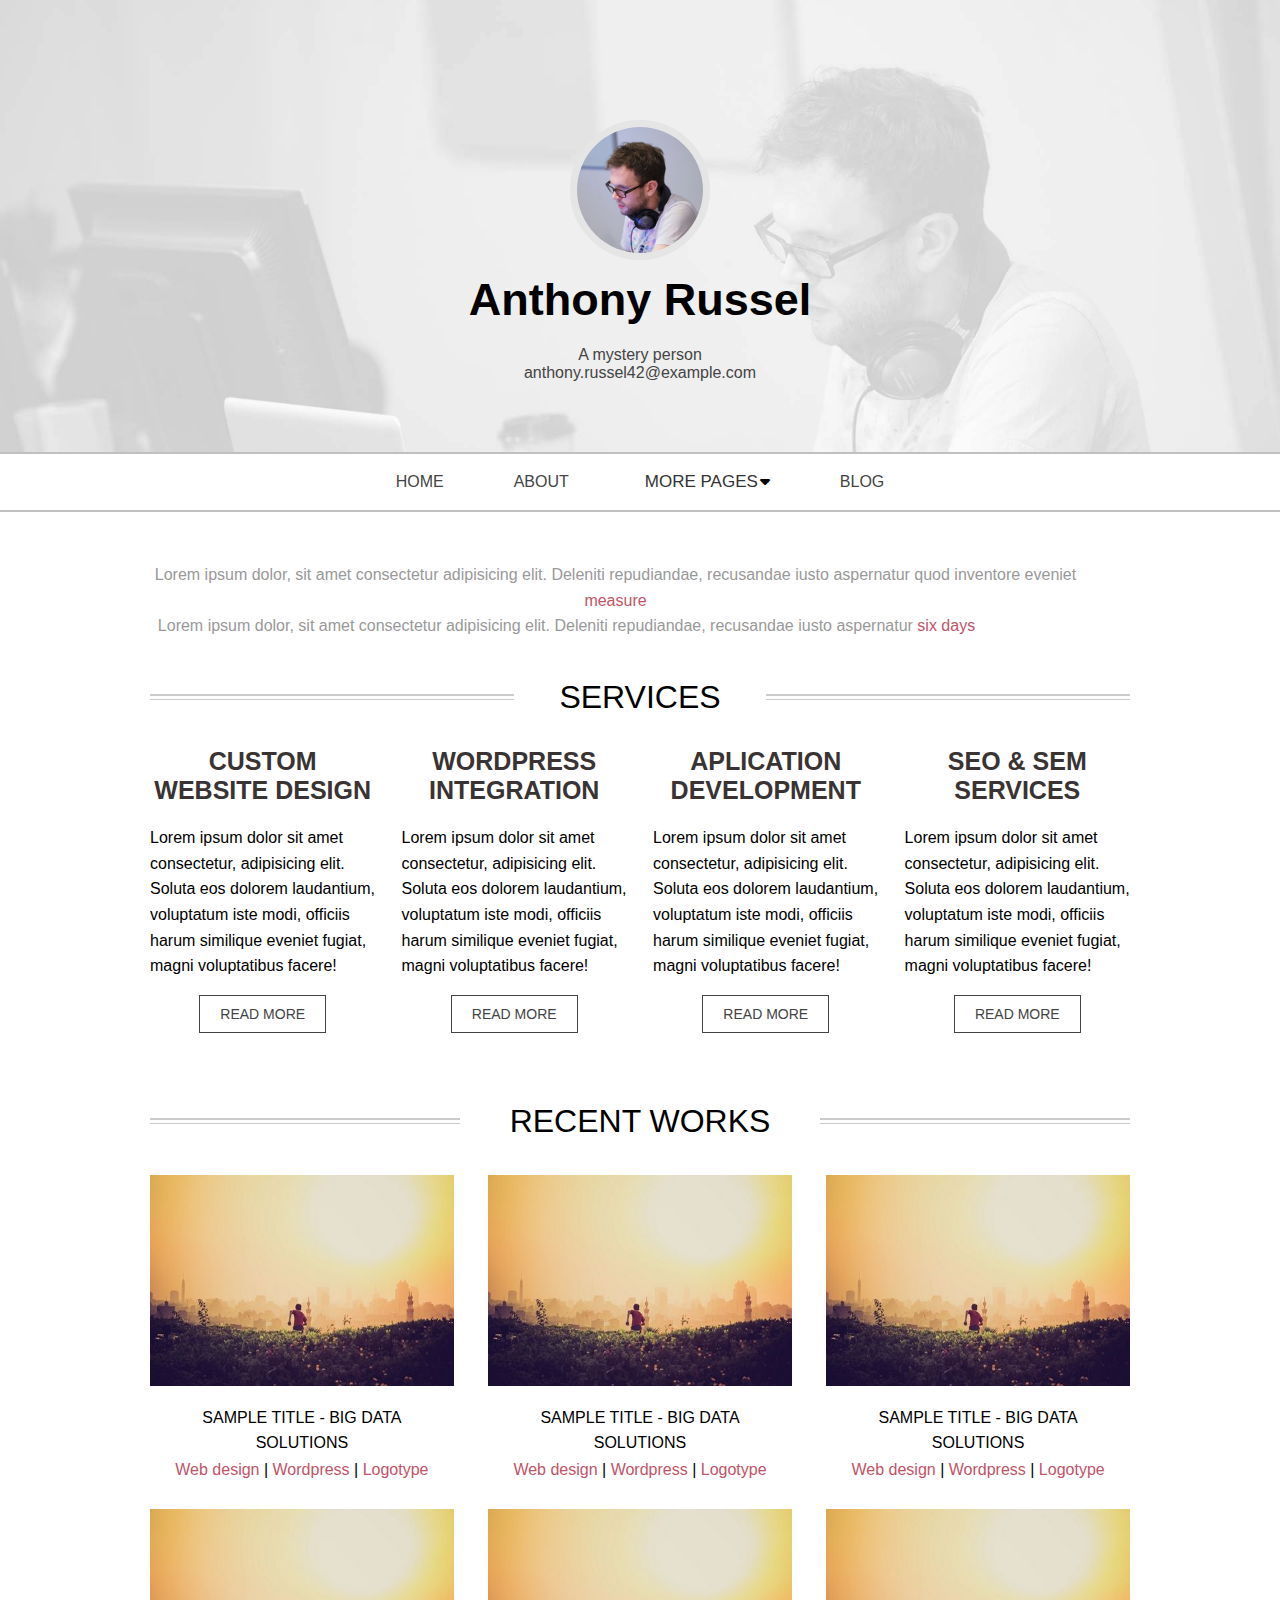
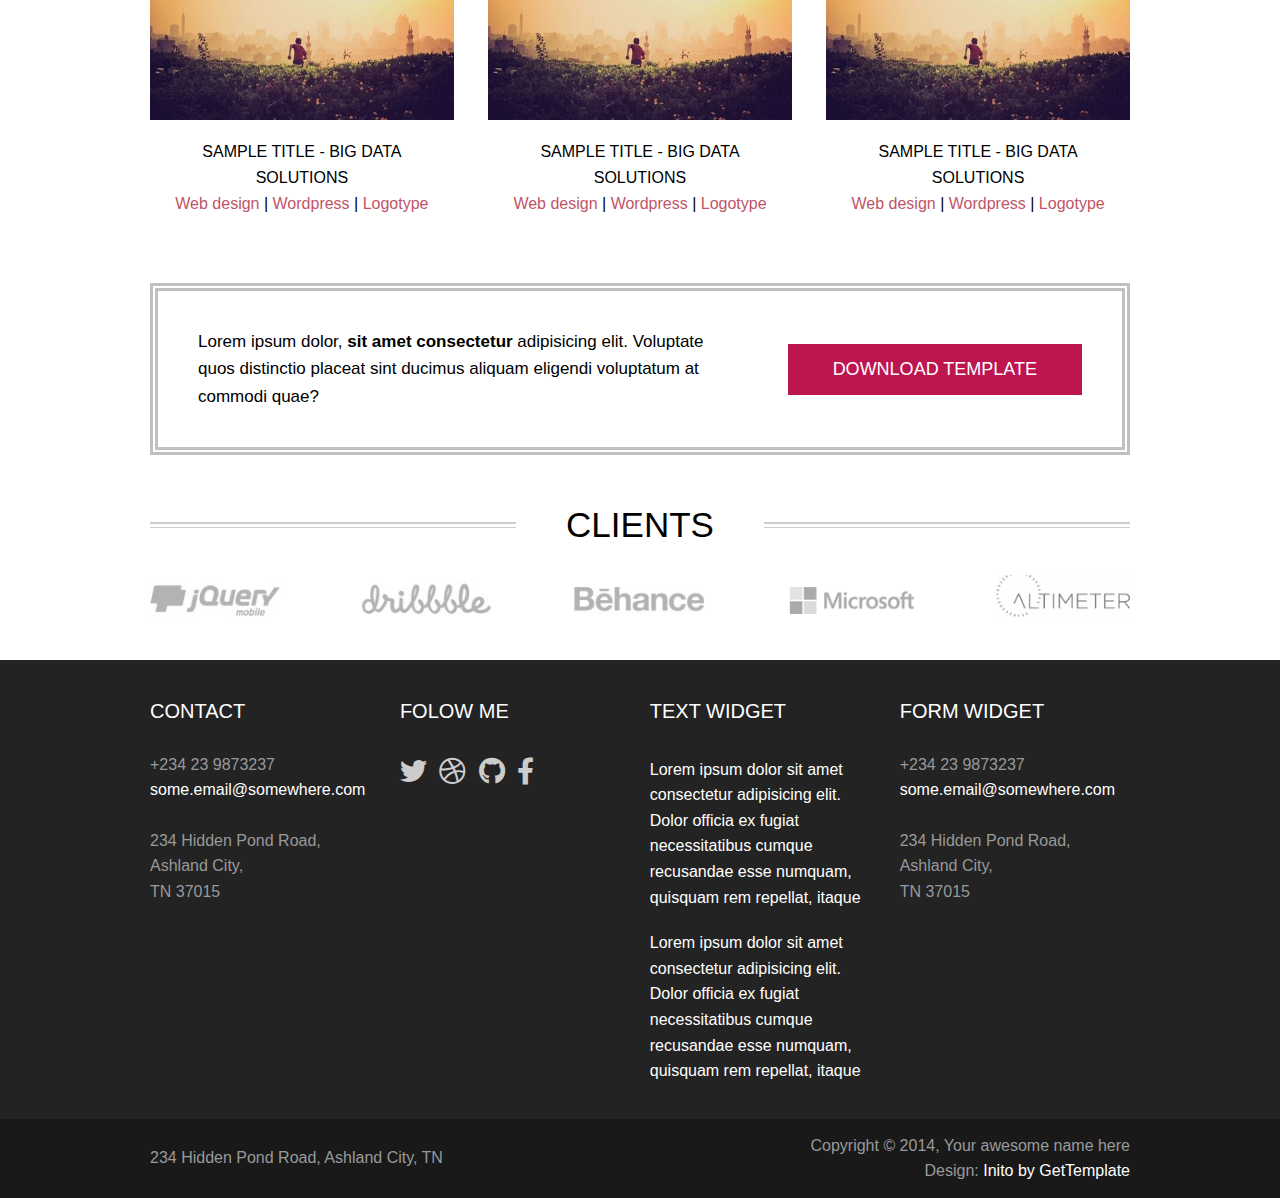
<file: index.html>
<!DOCTYPE html>
<html lang="en">
<head>
    <meta charset="UTF-8">
    <meta http-equiv="X-UA-Compatible" content="IE=edge">
    <meta name="viewport" content="width=device-width, initial-scale=1.0">
    <title>Anthony Russel</title>
    <link rel="stylesheet" href="style.css">
    <link rel="stylesheet" href="fontawesome/css/all.min.css">
</head>
<body>
    <div class="main">
        <div class="h__nav h__nav2">
            <img class="h__guy" src="images/guy.jpg" alt="guy">
            <h2 class="h__russel">anthony russel</h2>
            <div class="h__email">
                <div>A mystery person</div>
                <div>anthony.russel42@example.com</div>
            </div>
        </div>
        <div class="h__navlinks h__nav2">
            <ul class="h__list">
                <li class="h__item"><a href="#" class="h__link">home</a></li>
                <li class="h__item"><a href="about.html" class="h__link">about</a></li>
                <li class="h__item"><button class="h__link h__morepages">more pages</button><i class="morepages-i-c fa-solid fa-caret-down"></i></li>
                <div class="h__morepages-b">
                    <a href="left_sidebar.html" class="h__left-s h__padding">left sidebar</a>
                    <a href="right_sidebar.html" class="h__right-r h__padding">right sidebar</a>
                    <a href="blog_post.html" class="h__blog-p h__padding">blog post</a>
                </div>
                <li class="h__item"><a href="blog.html" class="h__link">blog</a></li>
            </ul>
            <button class="menu-btn"><i class="fa-solid fa-bars"></i></button>            
        </div>
        <div class="h__services">
            <div class="container">
                <div class="h__services-text h__nav2">
                    <p class="h__services-text-t1">
                        Lorem ipsum dolor, sit amet consectetur adipisicing elit. Deleniti repudiandae, recusandae iusto aspernatur quod inventore eveniet <a class="h__st-link" target="_blank" href="#">measure</a>
                    </p>
                    <p class="h__services-text-t2">
                        Lorem ipsum dolor, sit amet consectetur adipisicing elit. Deleniti repudiandae, recusandae iusto aspernatur
                        <a class="h__st-link" target="_blank" href="#">six days</a>
                    </p>
                </div>
                <div class="h__services-lines">
                    <div class="h__services-left-line"></div>
                        <div class="h__services-s">services</div>
                    <div class="h__services-right-line"></div>
                </div>
                <div class="h__services-boxes">
                    <div class="h__services-box">
                        <h2 class="h__services-box-name">custom website design
                        </h2>
                        <p class="h__services-box-text">
                            Lorem ipsum dolor sit amet consectetur, adipisicing elit. Soluta eos dolorem laudantium, voluptatum iste modi, officiis harum similique eveniet fugiat, magni voluptatibus facere!
                        </p>
                        <div class="h__services-box-link-div">
                            <a class="h__services-box-link" href="#" target="_blank">
                                read more
                            </a>
                        </div>
                    </div>
                    <div class="h__services-box">
                        <h2 class="h__services-box-name">wordpress integration
                        </h2>
                        <p class="h__services-box-text">
                            Lorem ipsum dolor sit amet consectetur, adipisicing elit. Soluta eos dolorem laudantium, voluptatum iste modi, officiis harum similique eveniet fugiat, magni voluptatibus facere!
                        </p>
                        <div class="h__services-box-link-div">
                            <a class="h__services-box-link" href="#" target="_blank">
                                read more
                            </a>
                        </div>
                    </div>
                    <div class="h__services-box">
                        <h2 class="h__services-box-name">aplication development
                        </h2>
                        <p class="h__services-box-text">
                            Lorem ipsum dolor sit amet consectetur, adipisicing elit. Soluta eos dolorem laudantium, voluptatum iste modi, officiis harum similique eveniet fugiat, magni voluptatibus facere!
                        </p>
                        <div class="h__services-box-link-div">
                            <a class="h__services-box-link" href="#" target="_blank">
                                read more
                            </a>
                        </div>
                    </div>
                    <div class="h__services-box">
                        <h2 class="h__services-box-name">seo & sem services
                        </h2>
                        <p class="h__services-box-text">
                            Lorem ipsum dolor sit amet consectetur, adipisicing elit. Soluta eos dolorem laudantium, voluptatum iste modi, officiis harum similique eveniet fugiat, magni voluptatibus facere!
                        </p>
                        <div class="h__services-box-link-div">
                            <a class="h__services-box-link" href="#" target="_blank">
                                read more
                            </a>
                        </div>
                    </div>
                </div>
            </div>
        </div>
        <div class="h__recent-works">
            <div class="container">
                <div class="h__recent-lines">
                    <div class="h__recent-left-line"></div>
                    <div class="h__recent-w">recent works</div>
                    <div class="h__recent-right-line"></div>
                </div>
                <div class="h__recent-boxes">
                    <div class="h__recent-box">
                        <img class="h__recent-img" src="images/s1.jpg" alt="s1">
                        <p class="h__recent-text">
                            sample title - big data solutions
                        </p>
                        <div class="h__recent-links">
                            <a class="h__recent-link" href="#">Web design</a> |
                            <a class="h__recent-link" href="#">Wordpress</a> |
                            <a class="h__recent-link" href="#">Logotype</a>
                        </div>
                        <div class="h__recent-img-hover">
                            <div class="h__recent-img-link-hover">
                                <a class="h__see-details" href="#">
                                    see details
                                    <i class="fa-solid fa-arrow-right h__sd-icon"></i>
                                </a>
                            </div>
                        </div>
                    </div>
                    <div class="h__recent-box">
                        <img class="h__recent-img" src="images/s1.jpg" alt="s1">
                        <p class="h__recent-text">
                            sample title - big data solutions
                        </p>
                        <div class="h__recent-links">
                            <a class="h__recent-link" href="#">Web design</a> |
                            <a class="h__recent-link" href="#">Wordpress</a> |
                            <a class="h__recent-link" href="#">Logotype</a>
                        </div>
                        <div class="h__recent-img-hover">
                            <div class="h__recent-img-link-hover">
                                <a class="h__see-details" href="#">
                                    see details
                                    <i class="fa-solid fa-arrow-right h__sd-icon"></i>
                                </a>
                            </div>
                        </div>
                    </div>
                    <div class="h__recent-box">
                        <img class="h__recent-img" src="images/s1.jpg" alt="s1">
                        <p class="h__recent-text">
                            sample title - big data solutions
                        </p>
                        <div class="h__recent-links">
                            <a class="h__recent-link" href="#">Web design</a> |
                            <a class="h__recent-link" href="#">Wordpress</a> |
                            <a class="h__recent-link" href="#">Logotype</a>
                        </div>
                        <div class="h__recent-img-hover">
                            <div class="h__recent-img-link-hover">
                                <a class="h__see-details" href="#">
                                    see details
                                    <i class="fa-solid fa-arrow-right h__sd-icon"></i>
                                </a>
                            </div>
                        </div>
                    </div>
                    <div class="h__recent-box">
                        <img class="h__recent-img" src="images/s1.jpg" alt="s1">
                        <p class="h__recent-text">
                            sample title - big data solutions
                        </p>
                        <div class="h__recent-links">
                            <a class="h__recent-link" href="#">Web design</a> |
                            <a class="h__recent-link" href="#">Wordpress</a> |
                            <a class="h__recent-link" href="#">Logotype</a>
                        </div>
                        <div class="h__recent-img-hover">
                            <div class="h__recent-img-link-hover">
                                <a class="h__see-details" href="#">
                                    see details
                                    <i class="fa-solid fa-arrow-right h__sd-icon"></i>
                                </a>
                            </div>
                        </div>
                    </div>
                    <div class="h__recent-box">
                        <img class="h__recent-img" src="images/s1.jpg" alt="s1">
                        <p class="h__recent-text">
                            sample title - big data solutions
                        </p>
                        <div class="h__recent-links">
                            <a class="h__recent-link" href="#">Web design</a> |
                            <a class="h__recent-link" href="#">Wordpress</a> |
                            <a class="h__recent-link" href="#">Logotype</a>
                        </div>
                        <div class="h__recent-img-hover">
                            <div class="h__recent-img-link-hover">
                                <a class="h__see-details" href="#">
                                    see details
                                    <i class="fa-solid fa-arrow-right h__sd-icon"></i>
                                </a>
                            </div>
                        </div>
                    </div>
                    <div class="h__recent-box">
                        <img class="h__recent-img" src="images/s1.jpg" alt="s1">
                        <p class="h__recent-text">
                            sample title - big data solutions
                        </p>
                        <div class="h__recent-links">
                            <a class="h__recent-link" href="#">Web design</a> |
                            <a class="h__recent-link" href="#">Wordpress</a> |
                            <a class="h__recent-link" href="#">Logotype</a>
                        </div>
                        <div class="h__recent-img-hover">
                            <div class="h__recent-img-link-hover">
                                <a class="h__see-details" href="#">
                                    see details
                                    <i class="fa-solid fa-arrow-right h__sd-icon"></i>
                                </a>
                            </div>
                        </div>
                    </div>
                </div>
            </div>
        </div>
        <div class="h__clients">
            <div class="container">
                <div class="h__clients-box">
                    <p class="h__clients-text">
                        Lorem ipsum dolor, <b>sit amet consectetur</b> adipisicing elit. Voluptate quos distinctio placeat sint ducimus aliquam eligendi voluptatum at commodi quae?
                    </p>
                    <a href="#" class="h__clients-btn">download template</a>
                </div>
            </div>
        </div>
        <div class="h__clients2">
            <div class="container">
                <div class="h__clients2-lines">
                    <div class="h__clients2-left-line"></div>
                    <div class="h__clients-c">clients</div>
                    <div class="h__clients2-right-line"></div>
                </div>
                <img class="h__clients2-img" src="images/sample_clients.png" alt="clients">
            </div>
        </div>
        <div class="h__footer">
            <div class="container">
                <div class="h__footer-boxes">
                    <div class="h__footer-contact h__fr-box">
                        <p class="h__f-contact-title">
                            contact
                        </p>
                        <div class="h__f-nm">
                            <p class="h__f-num">+234 23 9873237</p>
                            <p class="h__f-email">some.email@somewhere.com</p>
                        </div>
                        <div class="h__f-address">
                            <p class="h__f-as">234 Hidden pond road, ashland city,</p>
                            <p>TN 37015</p>
                        </div>
                    </div>
                    <div class="h__footer-follow h__fr-box">
                        <p class="h__f-follow-title">
                            folow me
                        </p>
                        <div class="h__f-icons">
                            <span class="h__f-icon">
                                <i class="fa-brands fa-twitter"></i>
                            </span>
                            <span class="h__f-icon">
                                <i class="fa-brands fa-dribbble"></i>
                            </span>
                            <span class="h__f-icon">
                                <i class="fa-brands fa-github"></i>
                            </span>
                            <span class="h__f-icon">
                                <i class="fa-brands fa-facebook-f"></i>
                            </span>
                        </div>
                    </div>
                    <div class="h__footer-twidget h__fr-box">
                        <p class="h__f-twidget-title">
                            text widget
                        </p>
                        <p class="h__f-tlorem1">
                            Lorem ipsum dolor sit amet consectetur adipisicing elit. Dolor officia ex fugiat necessitatibus cumque recusandae esse numquam, quisquam rem repellat, itaque 
                        </p>
                        <p class="h__f-tlorem2">
                            Lorem ipsum dolor sit amet consectetur adipisicing elit. Dolor officia ex fugiat necessitatibus cumque recusandae esse numquam, quisquam rem repellat, itaque 
                        </p>
                    </div>
                    <div class="h__footer-fwidget h__fr-box">
                        <p class="h__f-contact-title">
                            form widget
                        </p>
                        <div class="h__f-nm">
                            <p class="h__f-num">+234 23 9873237</p>
                            <p class="h__f-email">some.email@somewhere.com</p>
                        </div>
                        <div class="h__f-address">
                            <p class="h__f-as">234 Hidden pond road, ashland city,</p>
                            <p>TN 37015</p>
                        </div>
                    </div>
                </div>
                
            </div>
        </div>
        <div class="h__footer-bottom">
            <div class="container">
                <div class="h__f-copyright">
                    <div class="h__f-copyright-text">
                        234 Hidden Pond Road, Ashland City, TN
                    </div>
                    <div class="h__f-copyright-c">
                        <p>Copyright &copy; 2014, Your awesome name here</p>
                        <p>Design: <span class="h__f-ccolor">Inito by GetTemplate</span></p>  
                    </div>
                </div>
            </div>
        </div>
        <div class="morepages-btn-close"></div>
    </div>



    <script src="main.js"></script>
</body>
</html>
</file>
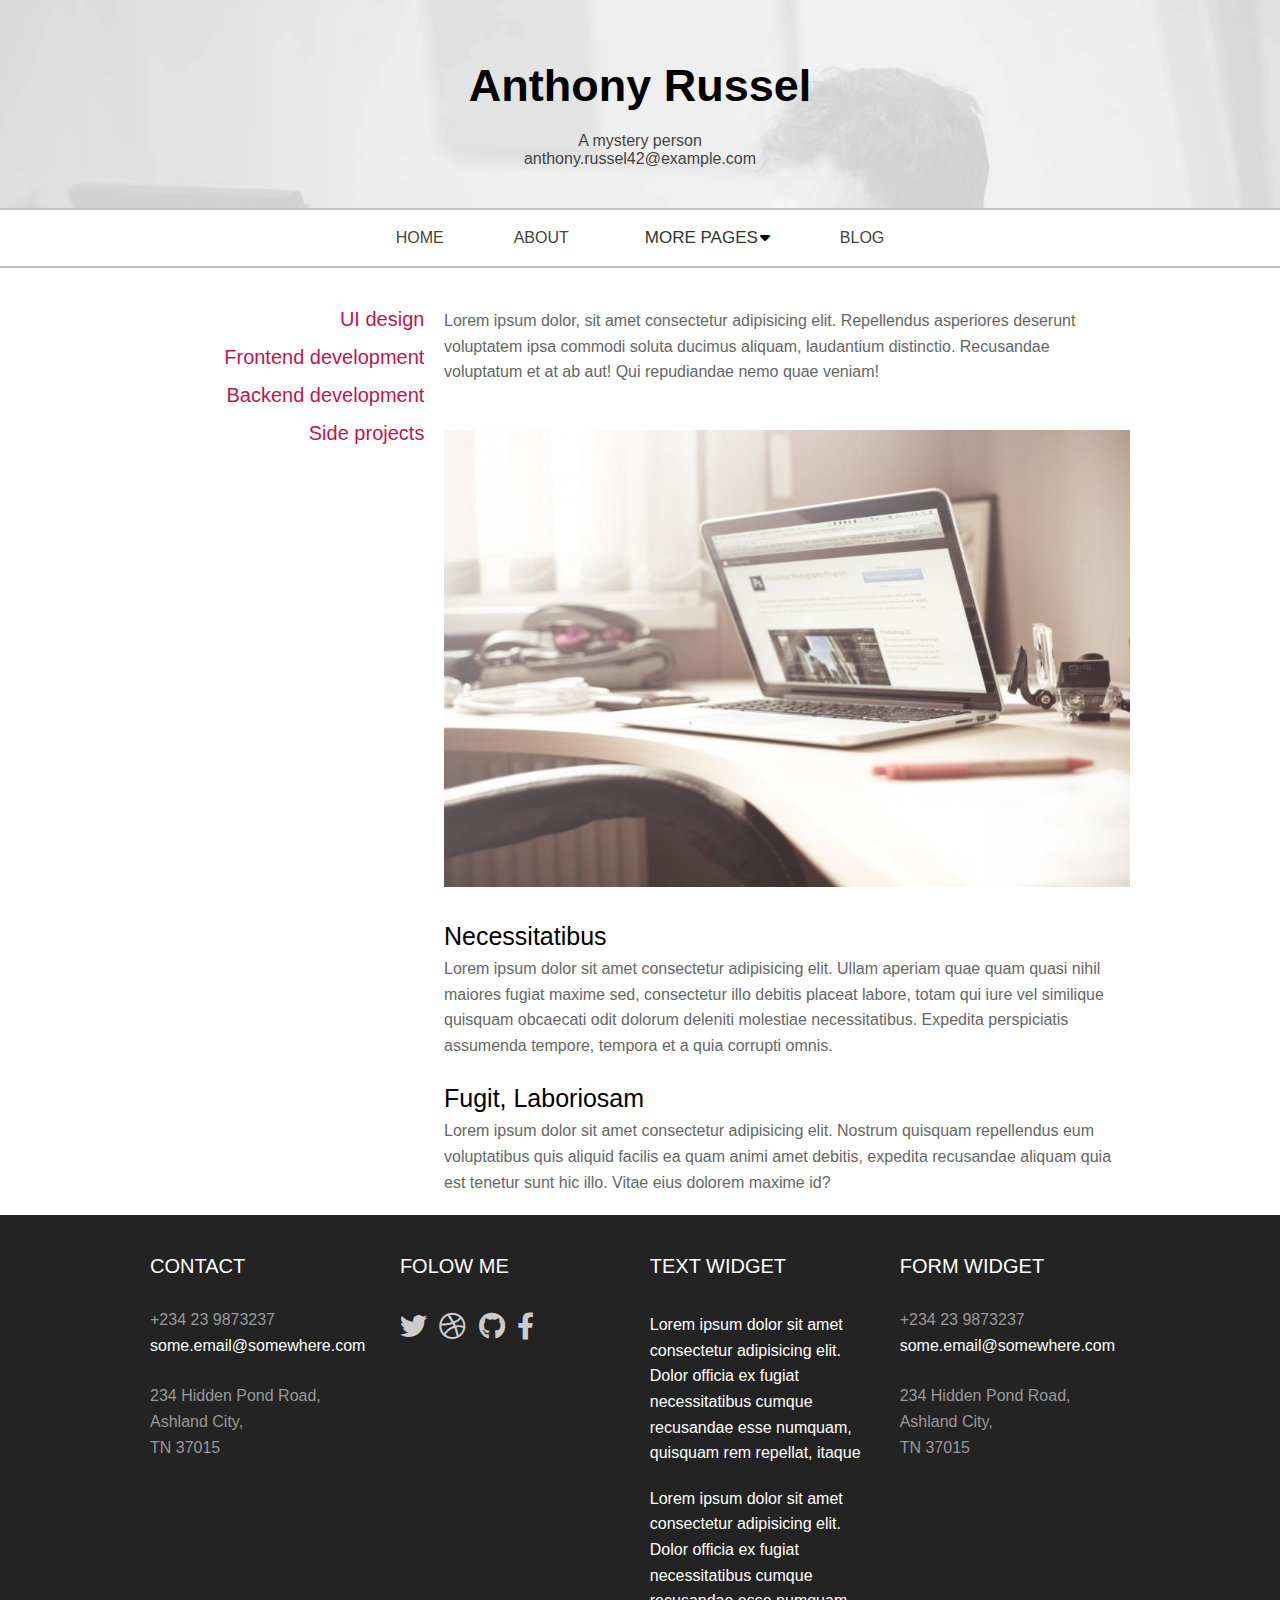
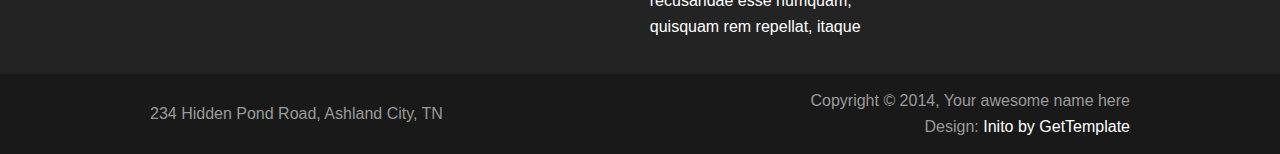
<file: about.html>
<!DOCTYPE html>
<html lang="en">
<head>
    <meta charset="UTF-8">
    <meta http-equiv="X-UA-Compatible" content="IE=edge">
    <meta name="viewport" content="width=device-width, initial-scale=1.0">
    <title>Anthony Russel</title>
    <link rel="stylesheet" href="style.css">
    <link rel="stylesheet" href="fontawesome/css/all.min.css">
</head>
<body>
    <div class="main">
        <div class="h__nav h__nav2 a__about">
            <h2 class="h__russel">anthony russel</h2>
            <div class="h__email">
                <div>A mystery person</div>
                <div>anthony.russel42@example.com</div>
            </div>
        </div>
        <div class="h__navlinks a__navlinks">
            <ul class="h__list">
                <li class="h__item"><a href="index.html" class="h__link">home</a></li>
                <li class="h__item"><a href="#" class="h__link">about</a></li>
                <li class="h__item"><button  class="h__link h__morepages h__morepages-about">more pages</button><i class="morepages-i-c fa-solid fa-caret-down"></i></li>
                <div class="h__morepages-b h__morepages-b-about">
                    <a href="left_sidebar.html" class="h__left-s h__padding">left sidebar</a>
                    <a href="right_sidebar.html" class="h__right-r h__padding">right sidebar</a>
                    <a href="blog_post.html" class="h__blog-p h__padding">blog post</a>
                </div>
                <li class="h__item"><a href="blog.html" class="h__link">blog</a></li>
            </ul>
            <button class="menu-btn"><i class="fa-solid fa-bars"></i></button>            
        </div>
        <div class="a__section">
            <div class="container">
                <div class="a__section-box">
                    <div class="a__links">
                        <a class="a__link" href="#">
                            UI design
                        </a>
                        <a class="a__link" href="#">
                            Frontend development
                        </a>
                        <a class="a__link" href="#">
                            Backend development
                        </a>
                        <a class="a__link" href="#">
                            Side projects
                        </a>
                    </div>
                    <div class="a__right-section">
                        <p class="a__text">
                            Lorem ipsum dolor, sit amet consectetur adipisicing elit. Repellendus asperiores deserunt voluptatem ipsa commodi soluta ducimus aliquam, laudantium distinctio. Recusandae voluptatum et at ab aut! Qui repudiandae nemo quae veniam!
                        </p>
                        <img class="a__right-section-img" src="images/mac.jpg" alt="mac">
                        <p class="a__section-title">
                            necessitatibus
                        </p>
                        <p class="a__text">
                            Lorem ipsum dolor sit amet consectetur adipisicing elit. Ullam aperiam quae quam quasi nihil maiores fugiat maxime sed, consectetur illo debitis placeat labore, totam qui iure vel similique quisquam obcaecati odit dolorum deleniti molestiae necessitatibus. Expedita perspiciatis assumenda tempore, tempora et a quia corrupti omnis.
                        </p>
                        <p class="a__section-title">
                            fugit, laboriosam
                        </p>
                        <p class="a__text">
                            Lorem ipsum dolor sit amet consectetur adipisicing elit. Nostrum quisquam repellendus eum voluptatibus quis aliquid facilis ea quam animi amet debitis, expedita recusandae aliquam quia est tenetur sunt hic illo. Vitae eius dolorem maxime id?
                        </p>
                    </div>
                </div>
            </div>
        </div>

        <div class="h__footer">
            <div class="container">
                <div class="h__footer-boxes">
                    <div class="h__footer-contact h__fr-box">
                        <p class="h__f-contact-title">
                            contact
                        </p>
                        <div class="h__f-nm">
                            <p class="h__f-num">+234 23 9873237</p>
                            <p class="h__f-email">some.email@somewhere.com</p>
                        </div>
                        <div class="h__f-address">
                            <p class="h__f-as">234 Hidden pond road, ashland city,</p>
                            <p>TN 37015</p>
                        </div>
                    </div>
                    <div class="h__footer-follow h__fr-box">
                        <p class="h__f-follow-title">
                            folow me
                        </p>
                        <div class="h__f-icons">
                            <span class="h__f-icon">
                                <i class="fa-brands fa-twitter"></i>
                            </span>
                            <span class="h__f-icon">
                                <i class="fa-brands fa-dribbble"></i>
                            </span>
                            <span class="h__f-icon">
                                <i class="fa-brands fa-github"></i>
                            </span>
                            <span class="h__f-icon">
                                <i class="fa-brands fa-facebook-f"></i>
                            </span>
                        </div>
                    </div>
                    <div class="h__footer-twidget h__fr-box">
                        <p class="h__f-twidget-title">
                            text widget
                        </p>
                        <p class="h__f-tlorem1">
                            Lorem ipsum dolor sit amet consectetur adipisicing elit. Dolor officia ex fugiat necessitatibus cumque recusandae esse numquam, quisquam rem repellat, itaque 
                        </p>
                        <p class="h__f-tlorem2">
                            Lorem ipsum dolor sit amet consectetur adipisicing elit. Dolor officia ex fugiat necessitatibus cumque recusandae esse numquam, quisquam rem repellat, itaque 
                        </p>
                    </div>
                    <div class="h__footer-fwidget h__fr-box">
                        <p class="h__f-contact-title">
                            form widget
                        </p>
                        <div class="h__f-nm">
                            <p class="h__f-num">+234 23 9873237</p>
                            <p class="h__f-email">some.email@somewhere.com</p>
                        </div>
                        <div class="h__f-address">
                            <p class="h__f-as">234 Hidden pond road, ashland city,</p>
                            <p>TN 37015</p>
                        </div>
                    </div>
                </div>
            </div>
        </div>
        <div class="h__footer-bottom">
            <div class="container">
                <div class="h__f-copyright">
                    <div class="h__f-copyright-text">
                        234 Hidden Pond Road, Ashland City, TN
                    </div>
                    <div class="h__f-copyright-c">
                        <p>Copyright &copy; 2014, Your awesome name here</p>
                        <p>Design: <span class="h__f-ccolor">Inito by GetTemplate</span></p>  
                    </div>
                </div>
            </div>
        </div> 
        <div class="morepages-btn-close"></div>       
    </div>


    <script src="main.js"></script>
</body>
</html>
</file>
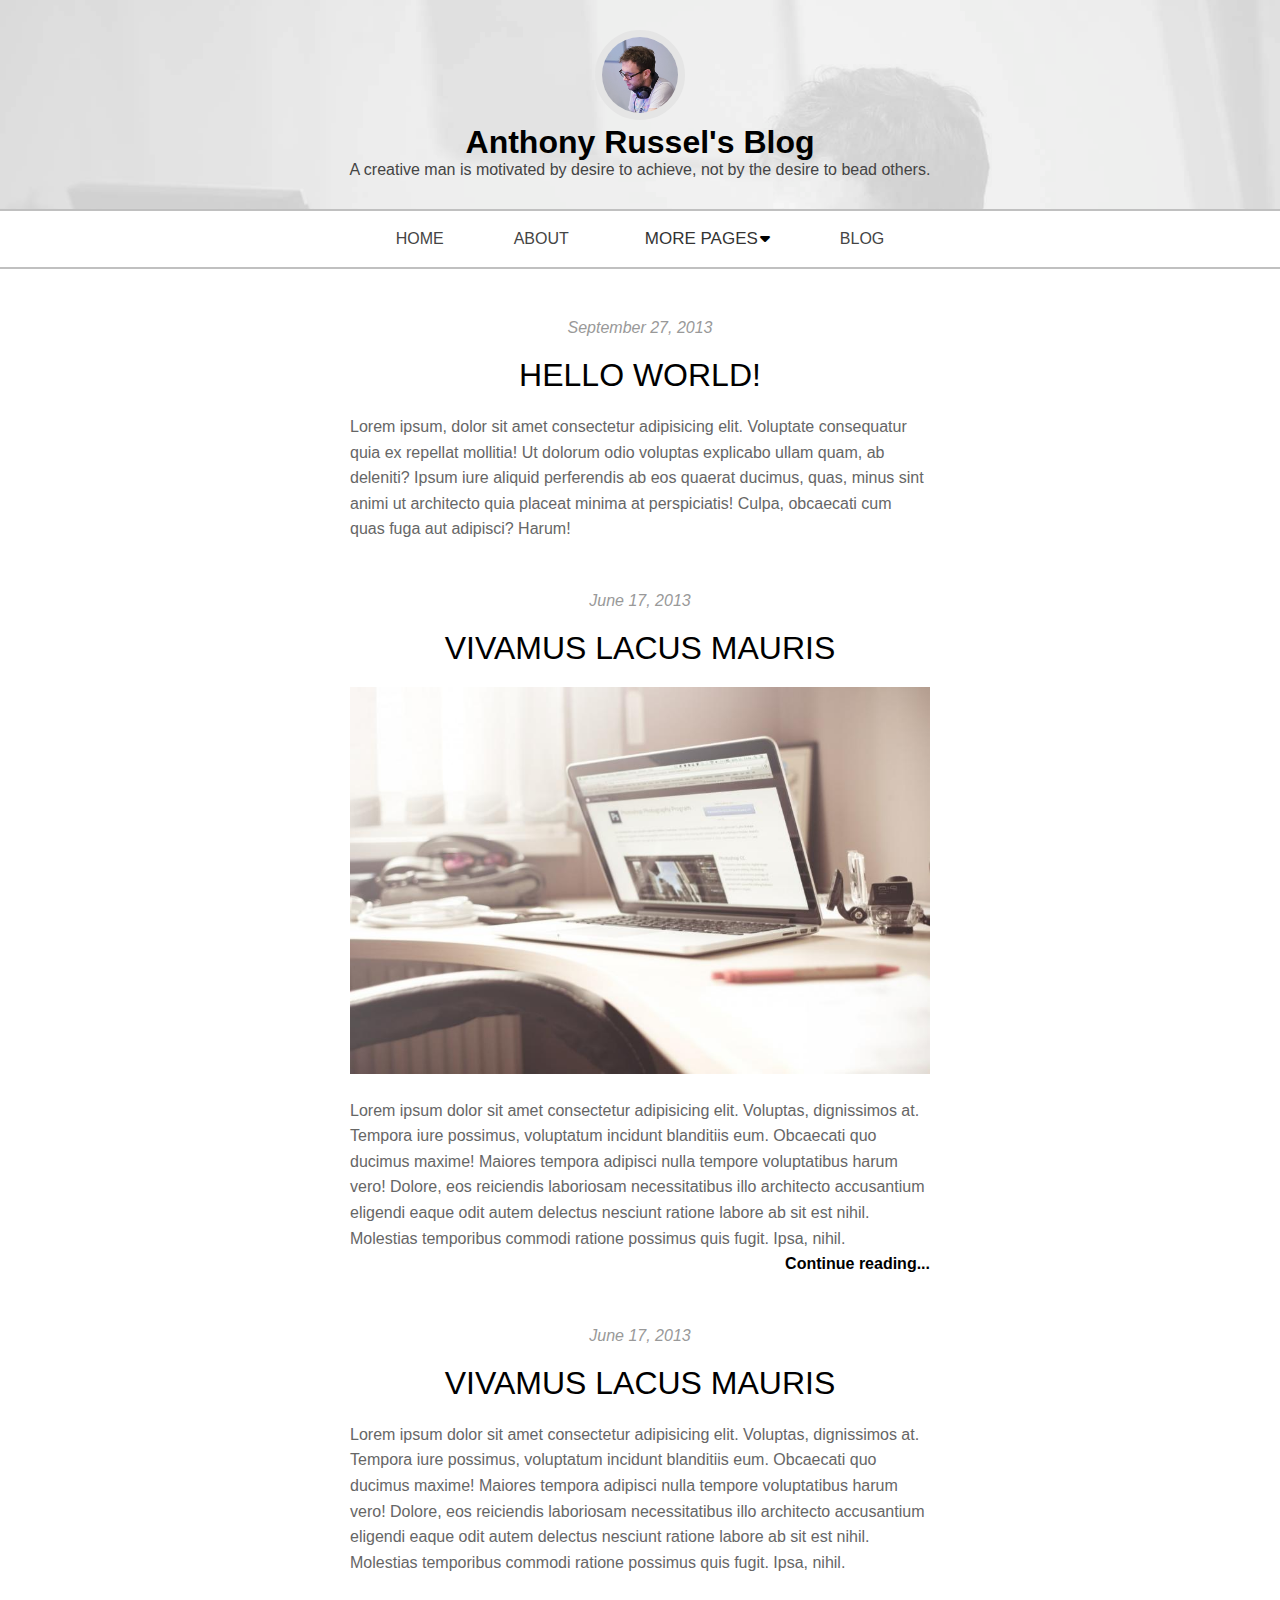
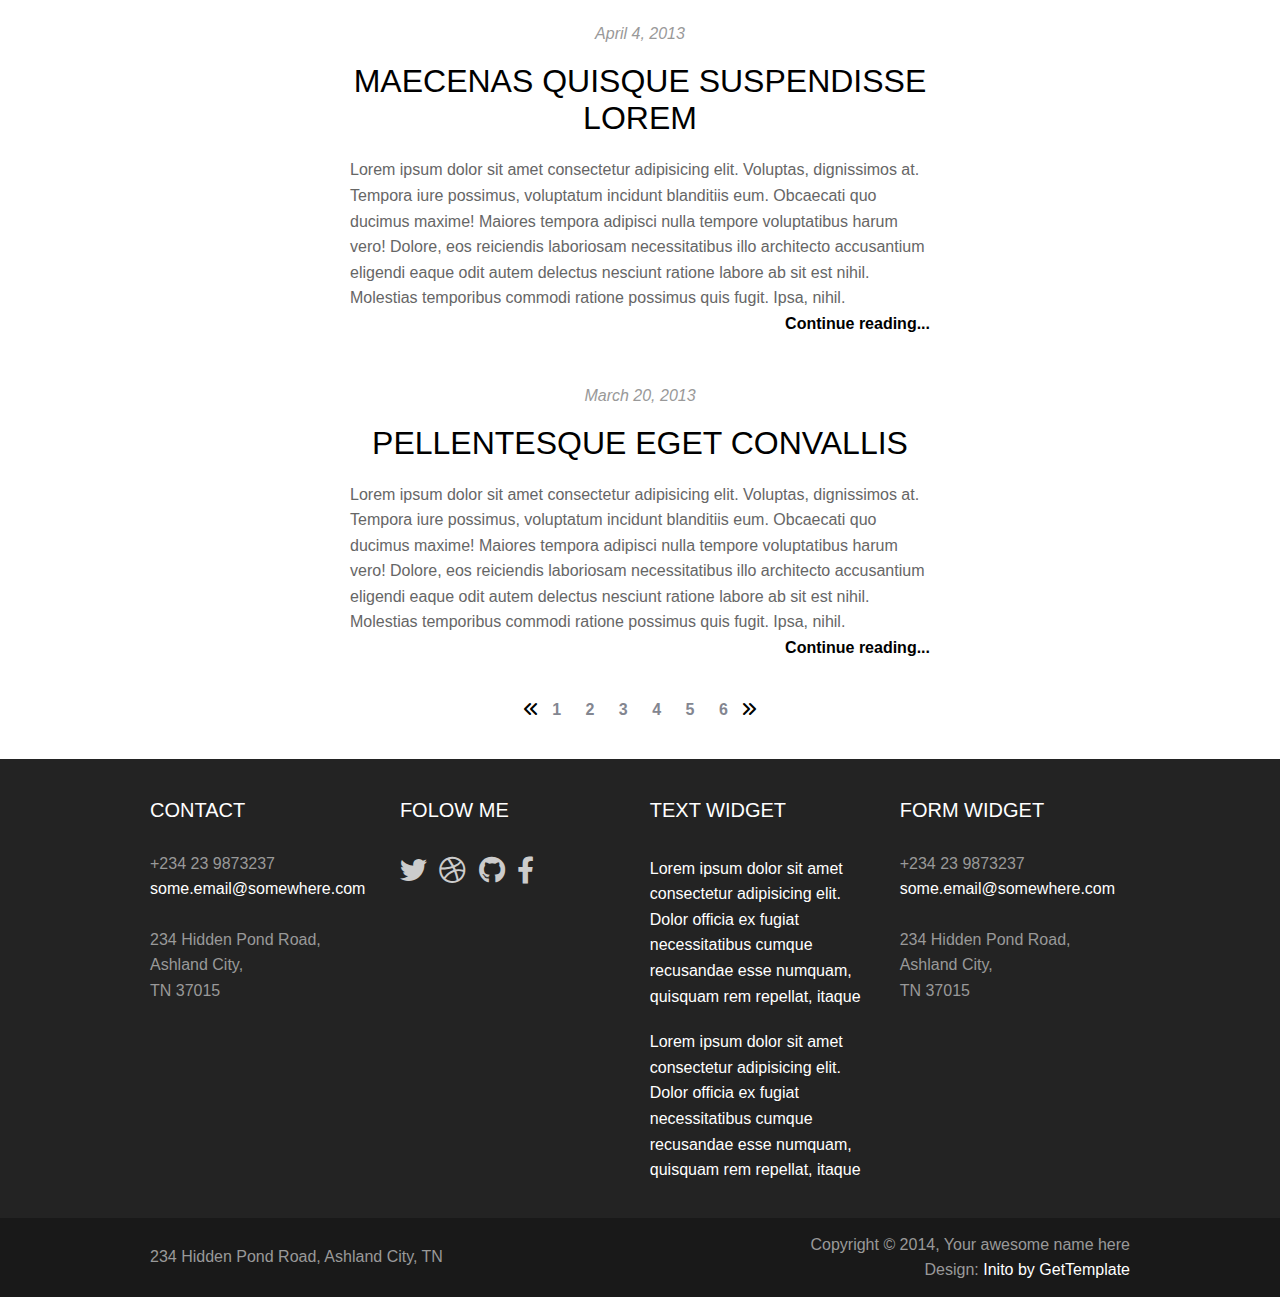
<file: blog.html>
<!DOCTYPE html>
<html lang="en">
<head>
    <meta charset="UTF-8">
    <meta http-equiv="X-UA-Compatible" content="IE=edge">
    <meta name="viewport" content="width=device-width, initial-scale=1.0">
    <title>Anthony Russel</title>
    <link rel="stylesheet" href="style.css">
    <link rel="stylesheet" href="fontawesome/css/all.min.css">
</head>
<body>
    <div class="main">
        <div class="h__nav b__blog h__nav2">
            <img class="h__guy b__guy a__guy" src="images/guy.jpg" alt="guy">
            <h2 class="h__russel b__russel a__russel">anthony russel's blog</h2>
            <div class="h__email b__title-bottom">
                <div>A creative man is motivated by desire to achieve, not by the desire to bead others.</div>
            </div>
        </div>
        <div class="h__navlinks">
            <ul class="h__list">
                <li class="h__item"><a href="index.html" class="h__link">home</a></li>
                <li class="h__item"><a href="about.html" class="h__link">about</a></li>
                <li class="h__item"><button  class="h__link h__morepages h__morepages-about">more pages</button><i class="morepages-i-c fa-solid fa-caret-down"></i></li>
                <div class="h__morepages-b h__morepages-b-about">
                    <a href="left_sidebar.html" class="h__left-s h__padding">left sidebar</a>
                    <a href="right_sidebar.html" class="h__right-r h__padding">right sidebar</a>
                    <a href="blog_post.html" class="h__blog-p h__padding">blog post</a>
                </div>
                <li class="h__item"><a href="#" class="h__link">blog</a></li>
            </ul>
            <button class="menu-btn"><i class="fa-solid fa-bars"></i></button>            
        </div>
        <div class="b__september">
            <div class="container">
                <div class="b__all-month">
                    <div class="b_september">
                        <div class="b__month">
                            <i>september 27, 2013</i>
                        </div>
                        <h3 class="b__title">
                            hello world!
                        </h3>
                        <p class="b__text">Lorem ipsum, dolor sit amet consectetur adipisicing elit. Voluptate consequatur quia ex repellat mollitia! Ut dolorum odio voluptas explicabo ullam quam, ab deleniti? Ipsum iure aliquid perferendis ab eos quaerat ducimus, quas, minus sint animi ut architecto quia placeat minima at perspiciatis! Culpa, obcaecati cum quas fuga aut adipisci? Harum!</p>
                    </div>
                    <div class="b__june">
                        <div class="b__month">
                            <i>june 17, 2013</i>
                        </div>
                        <h3 class="b__title">
                            vivamus lacus mauris
                        </h3>
                        <img src="images/mac.jpg" alt="mac" class="b__june-img">
                        <p class="b__text">Lorem ipsum dolor sit amet consectetur adipisicing elit. Voluptas, dignissimos at. Tempora iure possimus, voluptatum incidunt blanditiis eum. Obcaecati quo ducimus maxime! Maiores tempora adipisci nulla tempore voluptatibus harum vero! Dolore, eos reiciendis laboriosam necessitatibus illo architecto accusantium eligendi eaque odit autem delectus nesciunt ratione labore ab sit est nihil. Molestias temporibus commodi ratione possimus quis fugit. Ipsa, nihil.</p>
                        <p class="b__continue">
                            Continue reading...
                        </p>
                    </div>
                    <div class="b__june">
                        <div class="b__month">
                            <i>june 17, 2013</i>
                        </div>
                        <h3 class="b__title">
                            vivamus lacus mauris
                        </h3>
                        <p class="b__text">Lorem ipsum dolor sit amet consectetur adipisicing elit. Voluptas, dignissimos at. Tempora iure possimus, voluptatum incidunt blanditiis eum. Obcaecati quo ducimus maxime! Maiores tempora adipisci nulla tempore voluptatibus harum vero! Dolore, eos reiciendis laboriosam necessitatibus illo architecto accusantium eligendi eaque odit autem delectus nesciunt ratione labore ab sit est nihil. Molestias temporibus commodi ratione possimus quis fugit. Ipsa, nihil.</p>
                    </div>
                    <div class="b__april">
                        <div class="b__june">
                            <div class="b__month">
                                <i>april 4, 2013</i>
                            </div>
                            <h3 class="b__title">
                                maecenas quisque suspendisse lorem
                            </h3>
                            <p class="b__text">Lorem ipsum dolor sit amet consectetur adipisicing elit. Voluptas, dignissimos at. Tempora iure possimus, voluptatum incidunt blanditiis eum. Obcaecati quo ducimus maxime! Maiores tempora adipisci nulla tempore voluptatibus harum vero! Dolore, eos reiciendis laboriosam necessitatibus illo architecto accusantium eligendi eaque odit autem delectus nesciunt ratione labore ab sit est nihil. Molestias temporibus commodi ratione possimus quis fugit. Ipsa, nihil.</p>
                            <p class="b__continue">
                                Continue reading...
                            </p>
                        </div>
                        <div class="b__march">
                            <div class="b__june">
                                <div class="b__month">
                                    <i>march 20, 2013</i>
                                </div>
                                <h3 class="b__title">
                                    pellentesque eget convallis
                                </h3>
                                <p class="b__text">Lorem ipsum dolor sit amet consectetur adipisicing elit. Voluptas, dignissimos at. Tempora iure possimus, voluptatum incidunt blanditiis eum. Obcaecati quo ducimus maxime! Maiores tempora adipisci nulla tempore voluptatibus harum vero! Dolore, eos reiciendis laboriosam necessitatibus illo architecto accusantium eligendi eaque odit autem delectus nesciunt ratione labore ab sit est nihil. Molestias temporibus commodi ratione possimus quis fugit. Ipsa, nihil.</p>
                                <p class="b__continue">
                                    Continue reading...
                                </p>
                            </div>
                        </div>
                    </div>
                </div>
            </div>

        </div>
        <div class="b__number-links">
            <span class="b__link-icon">
                <i class="fa-solid fa-angles-left"></i>
            </span>
            <a class="b__num-link" href="#">1</a>
            <a class="b__num-link" href="#">2</a>
            <a class="b__num-link" href="#">3</a>
            <a class="b__num-link" href="#">4</a>
            <a class="b__num-link" href="#">5</a>
            <a class="b__num-link" href="#">6</a>
            <span class="b__link-icon">
                <i class="fa-solid fa-angles-right"></i>
            </span>
        </div>
    
        <div class="h__footer">
            <div class="container">
                <div class="h__footer-boxes">
                    <div class="h__footer-contact h__fr-box">
                        <p class="h__f-contact-title">
                            contact
                        </p>
                        <div class="h__f-nm">
                            <p class="h__f-num">+234 23 9873237</p>
                            <p class="h__f-email">some.email@somewhere.com</p>
                        </div>
                        <div class="h__f-address">
                            <p class="h__f-as">234 Hidden pond road, ashland city,</p>
                            <p>TN 37015</p>
                        </div>
                    </div>
                    <div class="h__footer-follow h__fr-box">
                        <p class="h__f-follow-title">
                            folow me
                        </p>
                        <div class="h__f-icons">
                            <span class="h__f-icon">
                                <i class="fa-brands fa-twitter"></i>
                            </span>
                            <span class="h__f-icon">
                                <i class="fa-brands fa-dribbble"></i>
                            </span>
                            <span class="h__f-icon">
                                <i class="fa-brands fa-github"></i>
                            </span>
                            <span class="h__f-icon">
                                <i class="fa-brands fa-facebook-f"></i>
                            </span>
                        </div>
                    </div>
                    <div class="h__footer-twidget h__fr-box">
                        <p class="h__f-twidget-title">
                            text widget
                        </p>
                        <p class="h__f-tlorem1">
                            Lorem ipsum dolor sit amet consectetur adipisicing elit. Dolor officia ex fugiat necessitatibus cumque recusandae esse numquam, quisquam rem repellat, itaque 
                        </p>
                        <p class="h__f-tlorem2">
                            Lorem ipsum dolor sit amet consectetur adipisicing elit. Dolor officia ex fugiat necessitatibus cumque recusandae esse numquam, quisquam rem repellat, itaque 
                        </p>
                    </div>
                    <div class="h__footer-fwidget h__fr-box">
                        <p class="h__f-contact-title">
                            form widget
                        </p>
                        <div class="h__f-nm">
                            <p class="h__f-num">+234 23 9873237</p>
                            <p class="h__f-email">some.email@somewhere.com</p>
                        </div>
                        <div class="h__f-address">
                            <p class="h__f-as">234 Hidden pond road, ashland city,</p>
                            <p>TN 37015</p>
                        </div>
                    </div>
                </div>
            </div>
        </div>
        <div class="h__footer-bottom">
            <div class="container">
                <div class="h__f-copyright">
                    <div class="h__f-copyright-text">
                        234 Hidden Pond Road, Ashland City, TN
                    </div>
                    <div class="h__f-copyright-c">
                        <p>Copyright &copy; 2014, Your awesome name here</p>
                        <p>Design: <span class="h__f-ccolor">Inito by GetTemplate</span></p>  
                    </div>
                </div>
            </div>
        </div>
        <div class="morepages-btn-close"></div> 
    </div>

    <script src="main.js"></script>
</body>
</html>
</file>
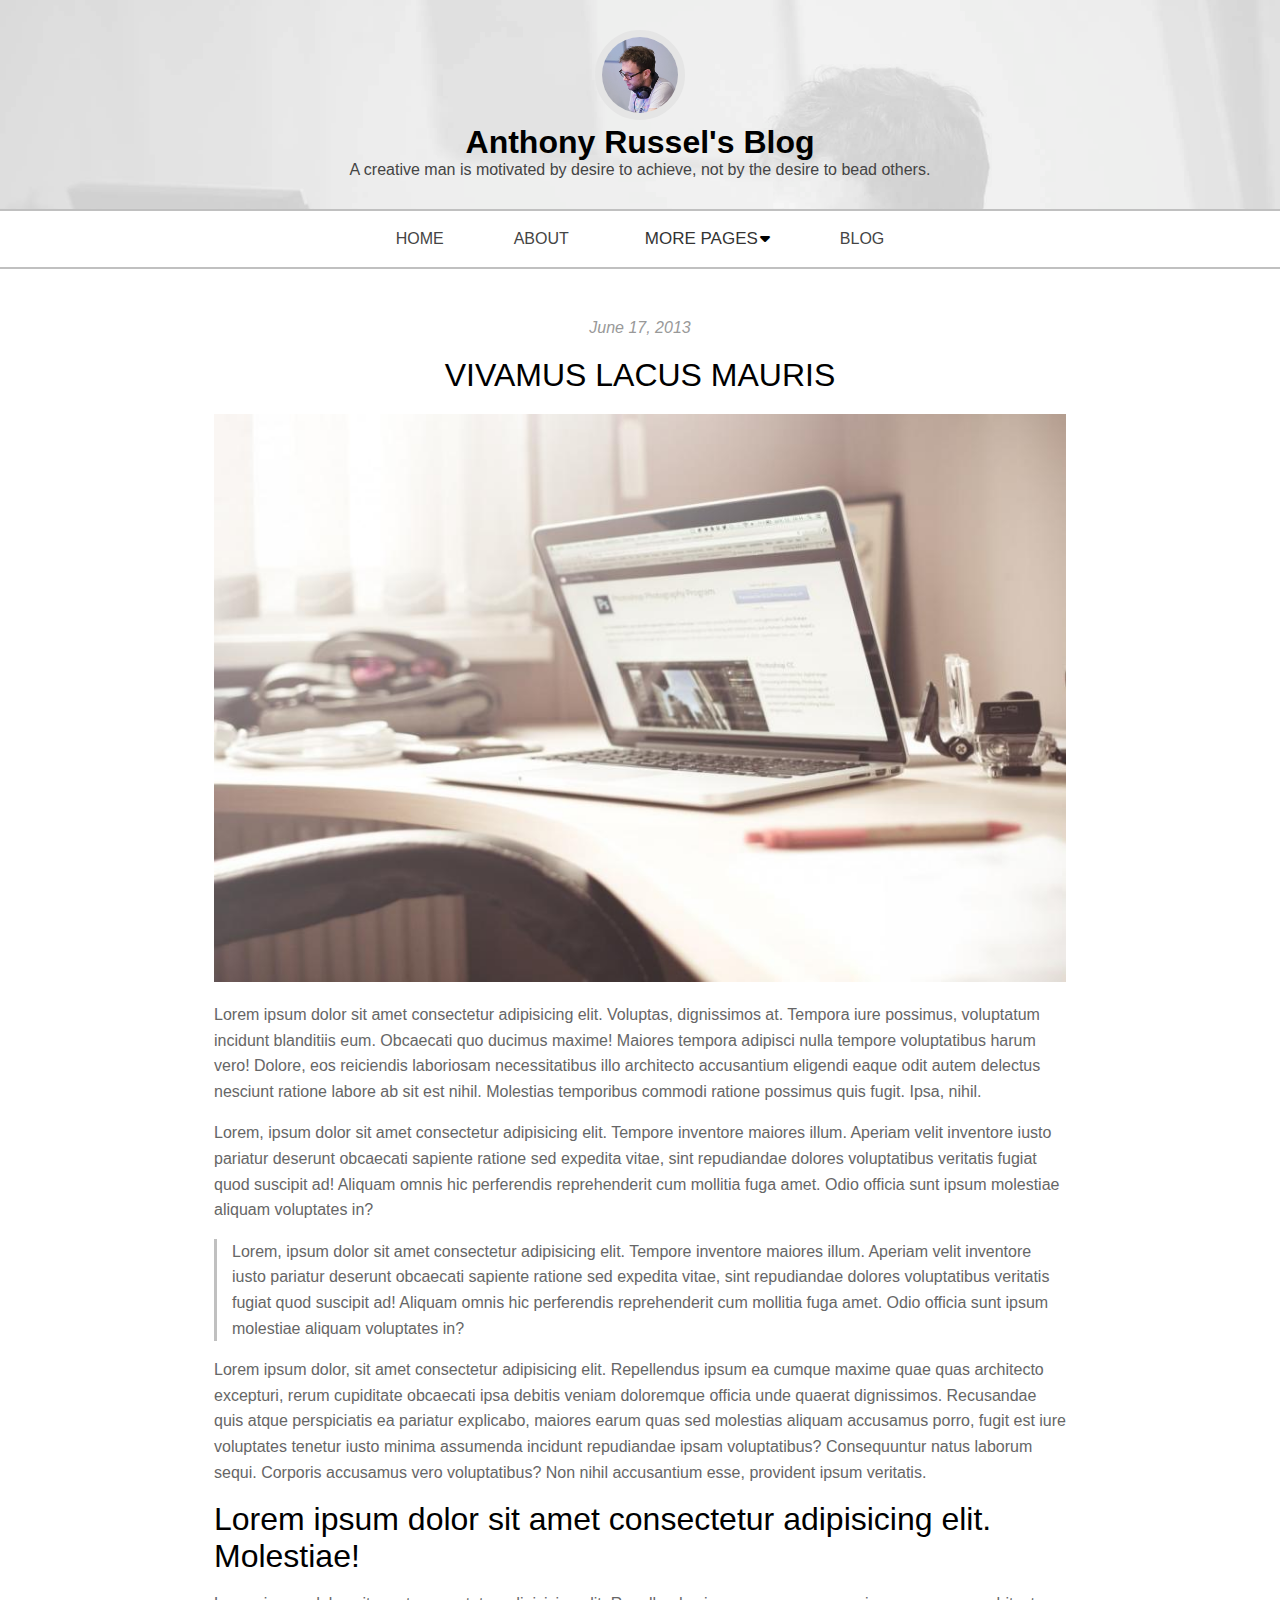
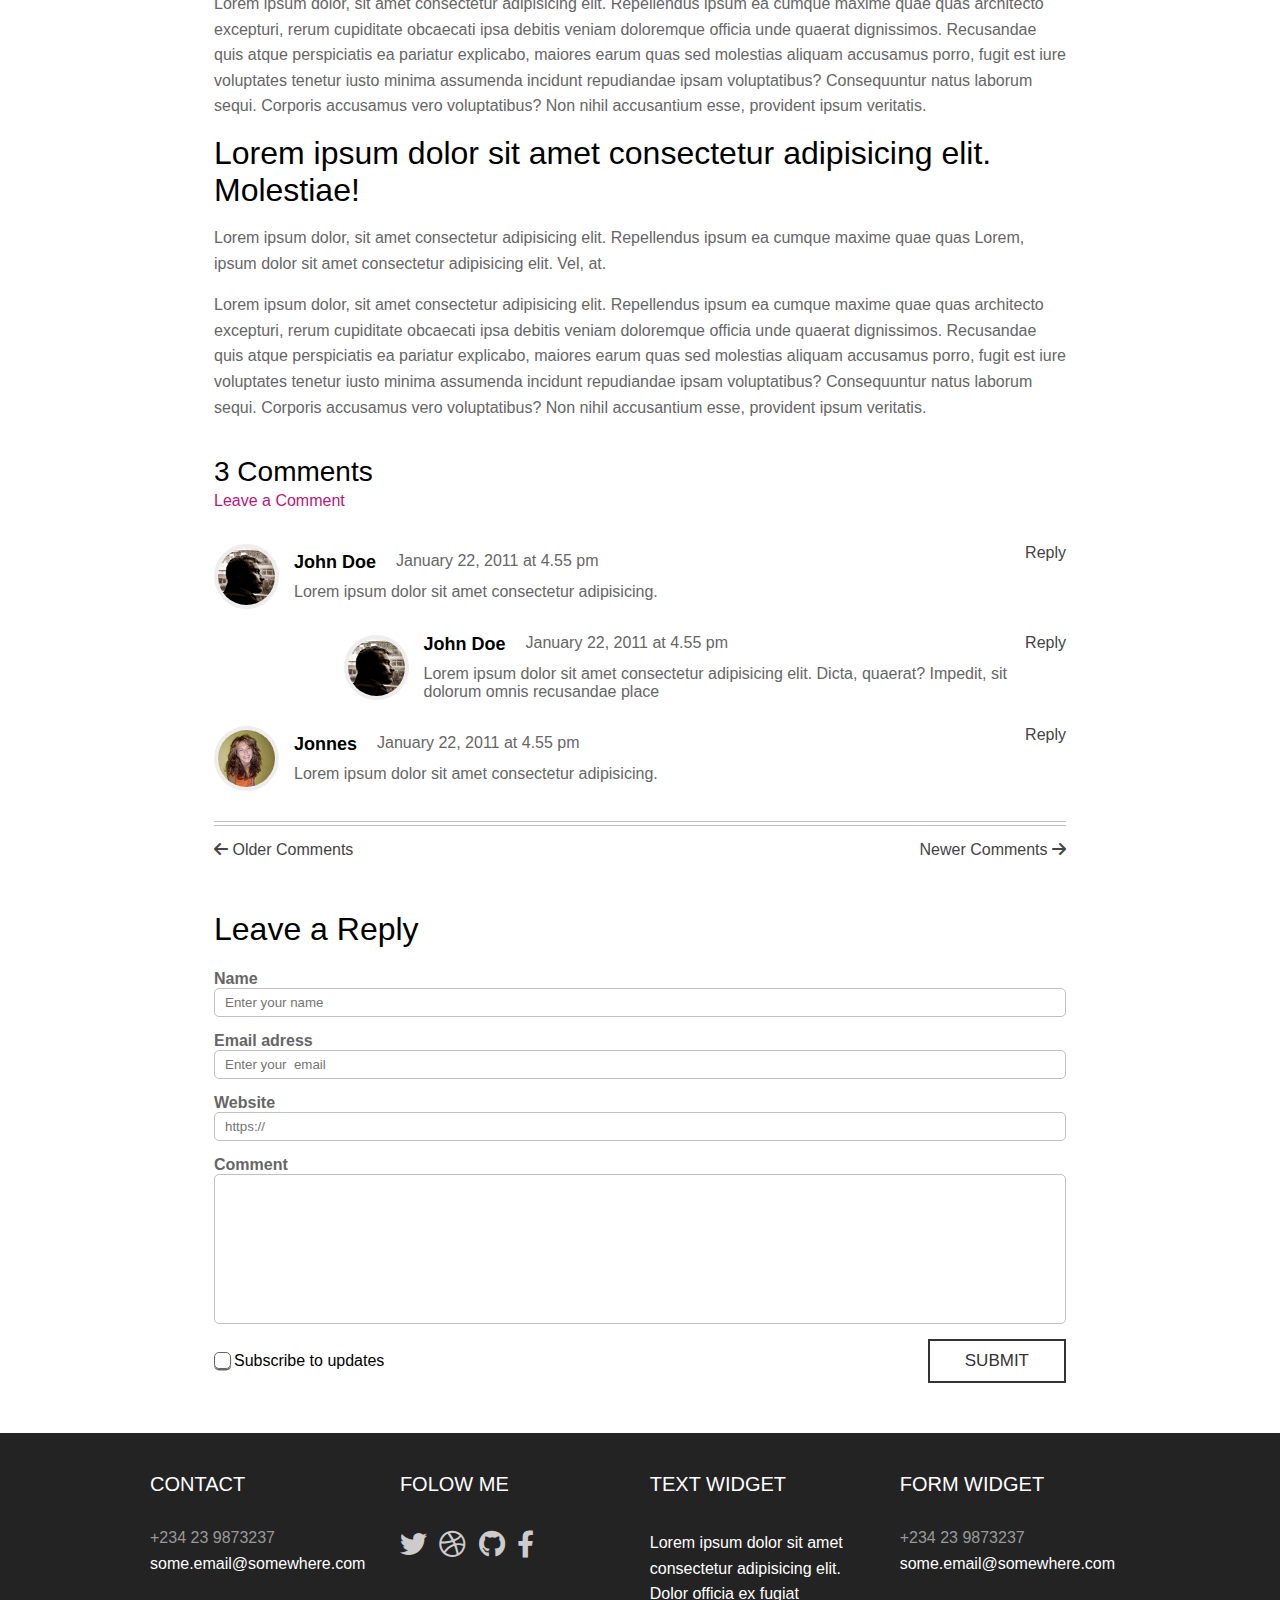
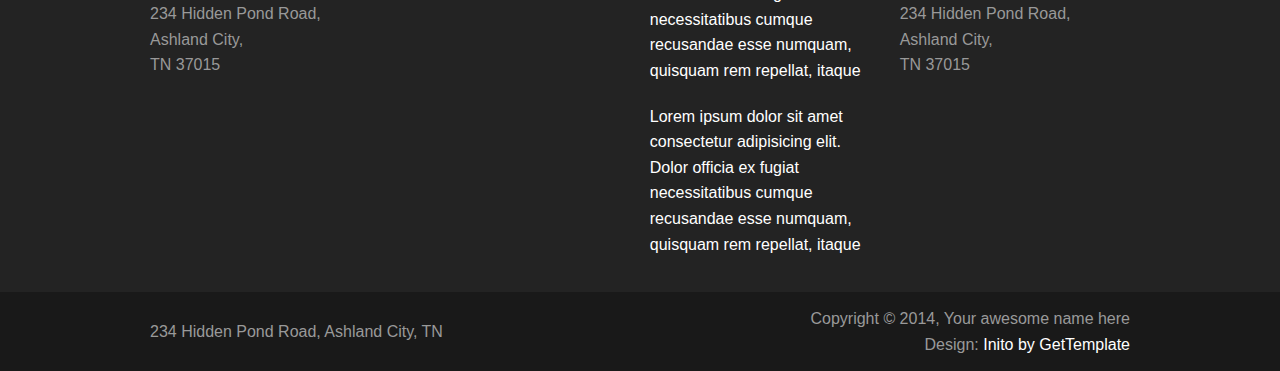
<file: blog_post.html>
<!DOCTYPE html>
<html lang="en">
<head>
    <meta charset="UTF-8">
    <meta http-equiv="X-UA-Compatible" content="IE=edge">
    <meta name="viewport" content="width=device-width, initial-scale=1.0">
    <title>Anthony Russel</title>
    <link rel="stylesheet" href="style.css">
    <link rel="stylesheet" href="fontawesome/css/all.min.css">
</head>
<body>
    <div class="main">
        <div class="h__nav h__nav2 b__blog">
            <img class="h__guy b__guy" src="images/guy.jpg" alt="guy">
            <h2 class="h__russel b__russel">anthony russel's blog</h2>
            <div class="h__email b__title-bottom">
                <div>A creative man is motivated by desire to achieve, not by the desire to bead others.</div>
            </div>
        </div>
        <div class="h__navlinks">
            <ul class="h__list">
                <li class="h__item"><a href="index.html" class="h__link">home</a></li>
                <li class="h__item"><a href="about.html" class="h__link">about</a></li>
                <li class="h__item"><button  class="h__link h__morepages h__morepages-about">more pages</button><i class="morepages-i-c fa-solid fa-caret-down"></i></li>
                <div class="h__morepages-b h__morepages-b-about">
                    <a href="left_sidebar.html" class="h__left-s h__padding">left sidebar</a>
                    <a href="right_sidebar.html" class="h__right-r h__padding">right sidebar</a>
                    <a href="#" class="h__blog-p h__padding">blog post</a>
                </div>
                <li class="h__item"><a href="blog.html" class="h__link">blog</a></li>
            </ul>
            <button class="menu-btn"><i class="fa-solid fa-bars"></i></button>            
        </div> 
    
        <div class="bp__all-month">
            <div class="container">
                <div class="bp__june">
                    <div class="b__month">
                        <i>june 17, 2013</i>
                    </div>
                    <h3 class="b__title">
                        vivamus lacus mauris
                    </h3>
                    <img src="images/mac.jpg" alt="mac" class="bp__june-img">
                    <p class="bp__text">Lorem ipsum dolor sit amet consectetur adipisicing elit. Voluptas, dignissimos at. Tempora iure possimus, voluptatum incidunt blanditiis eum. Obcaecati quo ducimus maxime! Maiores tempora adipisci nulla tempore voluptatibus harum vero! Dolore, eos reiciendis laboriosam necessitatibus illo architecto accusantium eligendi eaque odit autem delectus nesciunt ratione labore ab sit est nihil. Molestias temporibus commodi ratione possimus quis fugit. Ipsa, nihil.</p>
                    <p class="bp__text">
                        Lorem, ipsum dolor sit amet consectetur adipisicing elit. Tempore inventore maiores illum. Aperiam velit inventore iusto pariatur deserunt obcaecati sapiente ratione sed expedita vitae, sint repudiandae dolores voluptatibus veritatis fugiat quod suscipit ad! Aliquam omnis hic perferendis reprehenderit cum mollitia fuga amet. Odio officia sunt ipsum molestiae aliquam voluptates in?
                    </p>
                    <p class="bp__left-border-text">
                        Lorem, ipsum dolor sit amet consectetur adipisicing elit. Tempore inventore maiores illum. Aperiam velit inventore iusto pariatur deserunt obcaecati sapiente ratione sed expedita vitae, sint repudiandae dolores voluptatibus veritatis fugiat quod suscipit ad! Aliquam omnis hic perferendis reprehenderit cum mollitia fuga amet. Odio officia sunt ipsum molestiae aliquam voluptates in?
                    </p>
                    <p class="bp__text">
                        Lorem ipsum dolor, sit amet consectetur adipisicing elit. Repellendus ipsum ea cumque maxime quae quas architecto excepturi, rerum cupiditate obcaecati ipsa debitis veniam doloremque officia unde quaerat dignissimos. Recusandae quis atque perspiciatis ea pariatur explicabo, maiores earum quas sed molestias aliquam accusamus porro, fugit est iure voluptates tenetur iusto minima assumenda incidunt repudiandae ipsam voluptatibus? Consequuntur natus laborum sequi. Corporis accusamus vero voluptatibus? Non nihil accusantium esse, provident ipsum veritatis.
                    </p>
                    <h3 class="bp__title">
                        Lorem ipsum dolor sit amet consectetur adipisicing elit. Molestiae!
                    </h3>
                    <p class="bp__text">
                        Lorem ipsum dolor, sit amet consectetur adipisicing elit. Repellendus ipsum ea cumque maxime quae quas architecto excepturi, rerum cupiditate obcaecati ipsa debitis veniam doloremque officia unde quaerat dignissimos. Recusandae quis atque perspiciatis ea pariatur explicabo, maiores earum quas sed molestias aliquam accusamus porro, fugit est iure voluptates tenetur iusto minima assumenda incidunt repudiandae ipsam voluptatibus? Consequuntur natus laborum sequi. Corporis accusamus vero voluptatibus? Non nihil accusantium esse, provident ipsum veritatis.
                    </p>
                    <h3 class="bp__title">
                        Lorem ipsum dolor sit amet consectetur adipisicing elit. Molestiae!
                    </h3>
                    <p class="bp__text">
                        Lorem ipsum dolor, sit amet consectetur adipisicing elit. Repellendus ipsum ea cumque maxime quae quas Lorem, ipsum dolor sit amet consectetur adipisicing elit. Vel, at.
                    </p>
                    <p class="bp__text">
                        Lorem ipsum dolor, sit amet consectetur adipisicing elit. Repellendus ipsum ea cumque maxime quae quas architecto excepturi, rerum cupiditate obcaecati ipsa debitis veniam doloremque officia unde quaerat dignissimos. Recusandae quis atque perspiciatis ea pariatur explicabo, maiores earum quas sed molestias aliquam accusamus porro, fugit est iure voluptates tenetur iusto minima assumenda incidunt repudiandae ipsam voluptatibus? Consequuntur natus laborum sequi. Corporis accusamus vero voluptatibus? Non nihil accusantium esse, provident ipsum veritatis.
                    </p>
                    <div class="comments">
                        <h3 class="bp__three-comments">
                            3 comments
                        </h3>
                        <p class="bp__leave-comment">
                            Leave a Comment
                        </p>
                        <div class="comment-boxes">
                            <div class="comment-box">
                                <div class="comment-flex">
                                    <img class="comment-img" src="images/avatar_man.png" alt="avatar_man">
                                    <div class="comment-text-box">
                                        <div class="comment-text-names">
                                            <div class="avatar-name">
                                                John Doe
                                            </div>
                                            <div class="data-name">
                                                January 22, 2011 at 4.55 pm
                                            </div>
                                        </div>
                                        <div class="comment-lorem">
                                            Lorem ipsum dolor sit amet consectetur adipisicing.
                                        </div>
                                    </div>
                                </div>
                                <a href="#" class="comment-reply-btn">Reply</a>
                            </div>
                            <div class="comment-box comment-box2">
                                <div class="comment-flex comment-flex2">
                                    <img class="comment-img" src="images/avatar_man.png" alt="avatar_man">
                                    <div class="comment-text-box">
                                        <div class="comment-text-names">
                                            <div class="avatar-name">
                                                John Doe
                                            </div>
                                            <div class="data-name">
                                                January 22, 2011 at 4.55 pm
                                            </div>
                                        </div>
                                        <div class="comment-lorem">
                                            Lorem ipsum dolor sit amet consectetur adipisicing elit. Dicta, quaerat? Impedit, sit dolorum omnis recusandae place
                                            
                                        </div>
                                    </div>
                                </div>
                                <a href="#" class="comment-reply-btn comment-reply-btn2">Reply</a>
                            </div>
                            <div class="comment-box">
                                <div class="comment-flex">
                                    <img class="comment-img" src="images/avatar_woman.png" alt="avatar_woman">
                                    <div class="comment-text-box">
                                        <div class="comment-text-names">
                                            <div class="avatar-name">
                                                Jonnes
                                            </div>
                                            <div class="data-name">
                                                January 22, 2011 at 4.55 pm
                                            </div>
                                        </div>
                                        <div class="comment-lorem">
                                            Lorem ipsum dolor sit amet consectetur adipisicing.
                                        </div>
                                    </div>
                                </div>
                                <a href="#" class="comment-reply-btn">Reply</a>
                            </div>
                        </div>
                        <div class="comment-line"></div>
                        <div class="comment-bottom-btn">
                            <a class="comment-bottom-btn-left" href="#"> 
                            <i class="fa-solid fa-arrow-left"></i>
                                Older Comments
                            </a>
                            <a class="comment-bottom-btn-left" href="#"> 
                                    Newer Comments
                                    <i class="fa-solid fa-arrow-right"></i>    
                            </a>
                        </div>
                    </div>
                    <form class="bp-form">
                        <p class="bp-form-title">
                            Leave a Reply
                        </p>
                        <label class="label" for="name">Name</label>
                        <input class="input" type="text" name="name" id="name" placeholder="Enter your name" required>

                        <label class="label" for="email">Email adress</label>
                        <input type="email" id="email" class="input" placeholder="Enter your  email">

                        <label for="" class="label">Website</label>
                        <input type="text" class="input" id="web" placeholder="https://">

                        <label for="t-area" class="t-area">Comment</label>
                        <textarea name="textarea" id="t-area" class="textarea" placeholder=""></textarea>

                        <div class="bp-form-btn-boxes">
                            <div class="bp-form-box">
                                <div class="checkbox-div">
                                    <input class="checkbox checkbox-after" type="checkbox" name="checkbox" id="checkbox">
                                    <div class="checkbox-change"></div>
                                    <span class="checkbox-icon"><i class="checkicon fa-solid fa-check"></i></span>
                                
                                </div>
                                <label for="checkbox">Subscribe to updates</label>
                            </div>
                            <button class="bp-submit">submit</button>
                        </div>
                        
                    </form>
                </div>
            </div>
        </div>
        <div class="h__footer">
            <div class="container">
                <div class="h__footer-boxes">
                    <div class="h__footer-contact h__fr-box">
                        <p class="h__f-contact-title">
                            contact
                        </p>
                        <div class="h__f-nm">
                            <p class="h__f-num">+234 23 9873237</p>
                            <p class="h__f-email">some.email@somewhere.com</p>
                        </div>
                        <div class="h__f-address">
                            <p class="h__f-as">234 Hidden pond road, ashland city,</p>
                            <p>TN 37015</p>
                        </div>
                    </div>
                    <div class="h__footer-follow h__fr-box">
                        <p class="h__f-follow-title">
                            folow me
                        </p>
                        <div class="h__f-icons">
                            <span class="h__f-icon">
                                <i class="fa-brands fa-twitter"></i>
                            </span>
                            <span class="h__f-icon">
                                <i class="fa-brands fa-dribbble"></i>
                            </span>
                            <span class="h__f-icon">
                                <i class="fa-brands fa-github"></i>
                            </span>
                            <span class="h__f-icon">
                                <i class="fa-brands fa-facebook-f"></i>
                            </span>
                        </div>
                    </div>
                    <div class="h__footer-twidget h__fr-box">
                        <p class="h__f-twidget-title">
                            text widget
                        </p>
                        <p class="h__f-tlorem1">
                            Lorem ipsum dolor sit amet consectetur adipisicing elit. Dolor officia ex fugiat necessitatibus cumque recusandae esse numquam, quisquam rem repellat, itaque 
                        </p>
                        <p class="h__f-tlorem2">
                            Lorem ipsum dolor sit amet consectetur adipisicing elit. Dolor officia ex fugiat necessitatibus cumque recusandae esse numquam, quisquam rem repellat, itaque 
                        </p>
                    </div>
                    <div class="h__footer-fwidget h__fr-box">
                        <p class="h__f-contact-title">
                            form widget
                        </p>
                        <div class="h__f-nm">
                            <p class="h__f-num">+234 23 9873237</p>
                            <p class="h__f-email">some.email@somewhere.com</p>
                        </div>
                        <div class="h__f-address">
                            <p class="h__f-as">234 Hidden pond road, ashland city,</p>
                            <p>TN 37015</p>
                        </div>
                    </div>
                </div>
            </div>
        </div>
        <div class="h__footer-bottom">
            <div class="container">
                <div class="h__f-copyright">
                    <div class="h__f-copyright-text">
                        234 Hidden Pond Road, Ashland City, TN
                    </div>
                    <div class="h__f-copyright-c">
                        <p>Copyright &copy; 2014, Your awesome name here</p>
                        <p>Design: <span class="h__f-ccolor">Inito by GetTemplate</span></p>  
                    </div>
                </div>
            </div>
        </div>
        <div class="morepages-btn-close"></div>
    </div>

    <script src="main.js"></script>
</body>
</html>
</file>
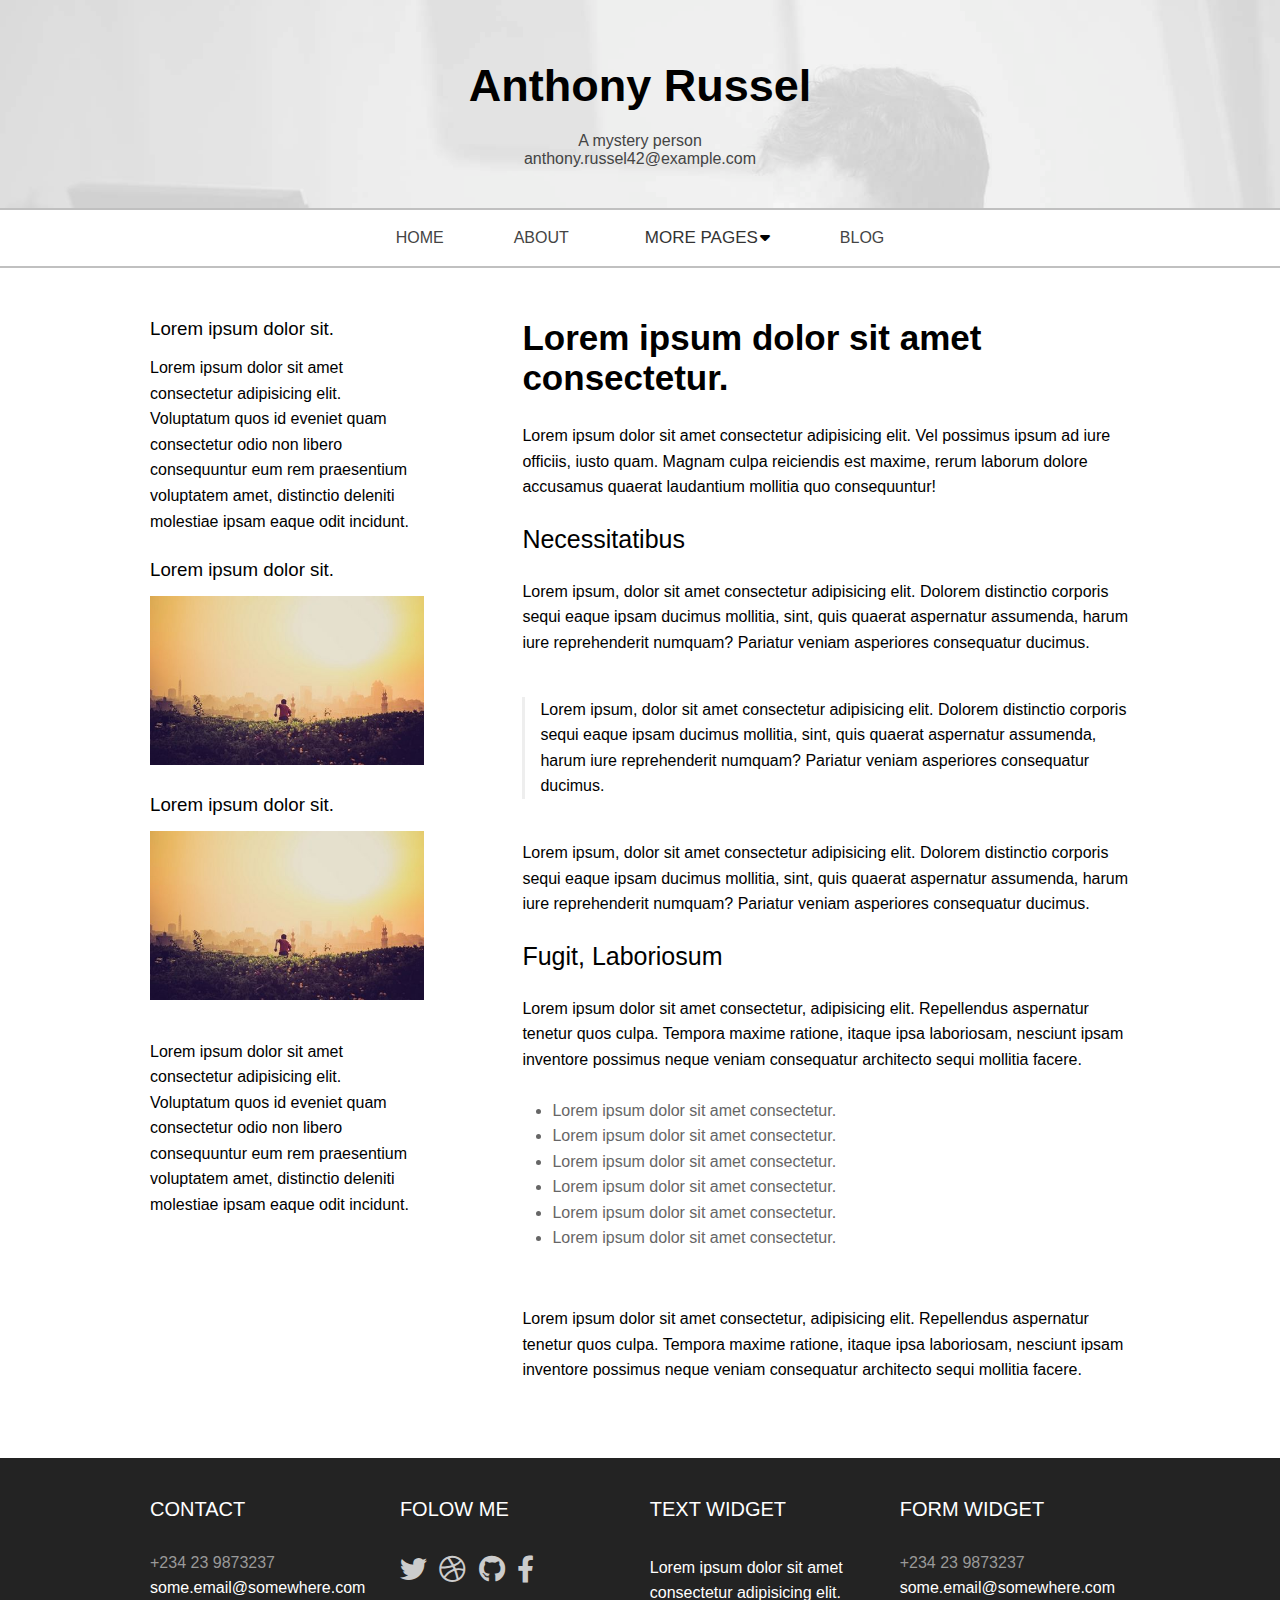
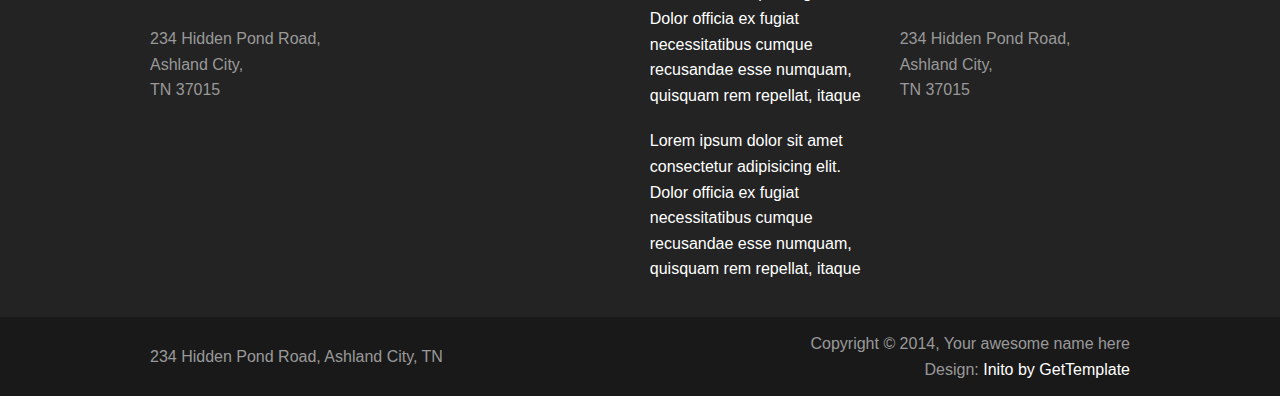
<file: left_sidebar.html>
<!DOCTYPE html>
<html lang="en">
<head>
    <meta charset="UTF-8">
    <meta http-equiv="X-UA-Compatible" content="IE=edge">
    <meta name="viewport" content="width=device-width, initial-scale=1.0">
    <title>Anthony Russel</title>
    <link rel="stylesheet" href="style.css">
    <link rel="stylesheet" href="fontawesome/css/all.min.css">
</head>
<body>
    <div class="main">
        <div class="h__nav h__nav2 a__about l__sidebar">
            <h2 class="h__russel">anthony russel</h2>
            <div class="h__email">
                <div>A mystery person</div>
                <div>anthony.russel42@example.com</div>
            </div>
        </div>
        <div class="h__navlinks">
            <ul class="h__list">
                <li class="h__item"><a href="index.html" class="h__link">home</a></li>
                <li class="h__item"><a href="about.html" class="h__link">about</a></li>
                <li class="h__item"><button class="h__link h__morepages h__morepages-about">more pages</button><i class="morepages-i-c fa-solid fa-caret-down"></i></li>
                <div class="h__morepages-b h__morepages-b-about">
                    <a href="#" class="h__left-s h__padding">left sidebar</a>
                    <a href="right_sidebar.html" class="h__right-r h__padding">right sidebar</a>
                    <a href="blog_post.html" class="h__blog-p h__padding">blog post</a>
                </div>
                <li class="h__item"><a href="blog.html" class="h__link">blog</a></li>
            </ul>
            <button class="menu-btn"><i class="fa-solid fa-bars"></i></button>            
        </div>
        <div class="l__section">
            <div class="container">
                <div class="l__section-box">
                    <div class="l__left-section">
                        <h3 class="l__s-title">
                            Lorem ipsum dolor sit.
                        </h3>
                        <p class="l__left-s-text">
                            Lorem ipsum dolor sit amet consectetur adipisicing elit. Voluptatum quos id eveniet quam consectetur odio non libero consequuntur eum rem praesentium voluptatem amet, distinctio deleniti molestiae ipsam eaque odit incidunt.
                        </p>
                        <h3 class="l__s-title">
                            Lorem ipsum dolor sit.
                        </h3>
                        <img src="images/s1.jpg" alt="s1" class="l__s-img">
                        <h3 class="l__s-title">
                            Lorem ipsum dolor sit.
                        </h3>
                        <img src="images/s1.jpg" alt="s1" class="l__s-img">
                        <p class="l__left-s-text">
                            Lorem ipsum dolor sit amet consectetur adipisicing elit. Voluptatum quos id eveniet quam consectetur odio non libero consequuntur eum rem praesentium voluptatem amet, distinctio deleniti molestiae ipsam eaque odit incidunt.
                        </p>
                </div>
                <div class="l__right-section">
                    <h2 class="l__right-title">
                        Lorem ipsum dolor sit amet consectetur.
                    </h2>
                    <p class="l__r-text">
                        Lorem ipsum dolor sit amet consectetur adipisicing elit. Vel possimus ipsum ad iure officiis, iusto quam. Magnam culpa reiciendis est maxime, rerum laborum dolore accusamus quaerat laudantium mollitia quo consequuntur!
                    </p>
                    <h3 class="l__r-title">
                        necessitatibus
                    </h3>
                    <p class="l__r-text">
                        Lorem ipsum, dolor sit amet consectetur adipisicing elit. Dolorem distinctio corporis sequi eaque ipsam ducimus mollitia, sint, quis quaerat aspernatur assumenda, harum iure reprehenderit numquam? Pariatur veniam asperiores consequatur ducimus.
                    </p>
                    <p class="l__r-border-l-text">
                        Lorem ipsum, dolor sit amet consectetur adipisicing elit. Dolorem distinctio corporis sequi eaque ipsam ducimus mollitia, sint, quis quaerat aspernatur assumenda, harum iure reprehenderit numquam? Pariatur veniam asperiores consequatur ducimus.
                    </p>
                    <p class="l__r-text">
                        Lorem ipsum, dolor sit amet consectetur adipisicing elit. Dolorem distinctio corporis sequi eaque ipsam ducimus mollitia, sint, quis quaerat aspernatur assumenda, harum iure reprehenderit numquam? Pariatur veniam asperiores consequatur ducimus.
                    </p>
                    <h3 class="l__r-title">
                        fugit, laboriosum
                    </h3>
                    <p class="l__r-text">
                        Lorem ipsum dolor sit amet consectetur, adipisicing elit. Repellendus aspernatur tenetur quos culpa. Tempora maxime ratione, itaque ipsa laboriosam, nesciunt ipsam inventore possimus neque veniam consequatur architecto sequi mollitia facere.
                    </p>
                    <ul class="l__r-list">
                        <li class="l__r-item">
                            Lorem ipsum dolor sit amet consectetur.
                        </li>
                        <li class="l__r-item">
                            Lorem ipsum dolor sit amet consectetur.
                        </li>
                        <li class="l__r-item">
                            Lorem ipsum dolor sit amet consectetur.
                        </li>
                        <li class="l__r-item">
                            Lorem ipsum dolor sit amet consectetur.
                        </li>
                        <li class="l__r-item">
                            Lorem ipsum dolor sit amet consectetur.
                        </li>
                        <li class="l__r-item">
                            Lorem ipsum dolor sit amet consectetur.
                        </li>
                    </ul>
                    <p class="l__r-text">
                        Lorem ipsum dolor sit amet consectetur, adipisicing elit. Repellendus aspernatur tenetur quos culpa. Tempora maxime ratione, itaque ipsa laboriosam, nesciunt ipsam inventore possimus neque veniam consequatur architecto sequi mollitia facere.
                    </p>
                </div>
            </div>
        </div>
        <div class="h__footer">
            <div class="container">
                <div class="h__footer-boxes">
                    <div class="h__footer-contact h__fr-box">
                        <p class="h__f-contact-title">
                            contact
                        </p>
                        <div class="h__f-nm">
                            <p class="h__f-num">+234 23 9873237</p>
                            <p class="h__f-email">some.email@somewhere.com</p>
                        </div>
                        <div class="h__f-address">
                            <p class="h__f-as">234 Hidden pond road, ashland city,</p>
                            <p>TN 37015</p>
                        </div>
                    </div>
                    <div class="h__footer-follow h__fr-box">
                        <p class="h__f-follow-title">
                            folow me
                        </p>
                        <div class="h__f-icons">
                            <span class="h__f-icon">
                                <i class="fa-brands fa-twitter"></i>
                            </span>
                            <span class="h__f-icon">
                                <i class="fa-brands fa-dribbble"></i>
                            </span>
                            <span class="h__f-icon">
                                <i class="fa-brands fa-github"></i>
                            </span>
                            <span class="h__f-icon">
                                <i class="fa-brands fa-facebook-f"></i>
                            </span>
                        </div>
                    </div>
                    <div class="h__footer-twidget h__fr-box">
                        <p class="h__f-twidget-title">
                            text widget
                        </p>
                        <p class="h__f-tlorem1">
                            Lorem ipsum dolor sit amet consectetur adipisicing elit. Dolor officia ex fugiat necessitatibus cumque recusandae esse numquam, quisquam rem repellat, itaque 
                        </p>
                        <p class="h__f-tlorem2">
                            Lorem ipsum dolor sit amet consectetur adipisicing elit. Dolor officia ex fugiat necessitatibus cumque recusandae esse numquam, quisquam rem repellat, itaque 
                        </p>
                    </div>
                    <div class="h__footer-fwidget h__fr-box">
                        <p class="h__f-contact-title">
                            form widget
                        </p>
                        <div class="h__f-nm">
                            <p class="h__f-num">+234 23 9873237</p>
                            <p class="h__f-email">some.email@somewhere.com</p>
                        </div>
                        <div class="h__f-address">
                            <p class="h__f-as">234 Hidden pond road, ashland city,</p>
                            <p>TN 37015</p>
                        </div>
                    </div>
                </div>
            </div>
        </div>
        <div class="h__footer-bottom">
            <div class="container">
                <div class="h__f-copyright">
                    <div class="h__f-copyright-text">
                        234 Hidden Pond Road, Ashland City, TN
                    </div>
                    <div class="h__f-copyright-c">
                        <p>Copyright &copy; 2014, Your awesome name here</p>
                        <p>Design: <span class="h__f-ccolor">Inito by GetTemplate</span></p>  
                    </div>
                </div>
            </div>
        </div>
        <div class="morepages-btn-close"></div>
    </div>
    


    <script src="main.js"></script>
</body>
</html>
</file>
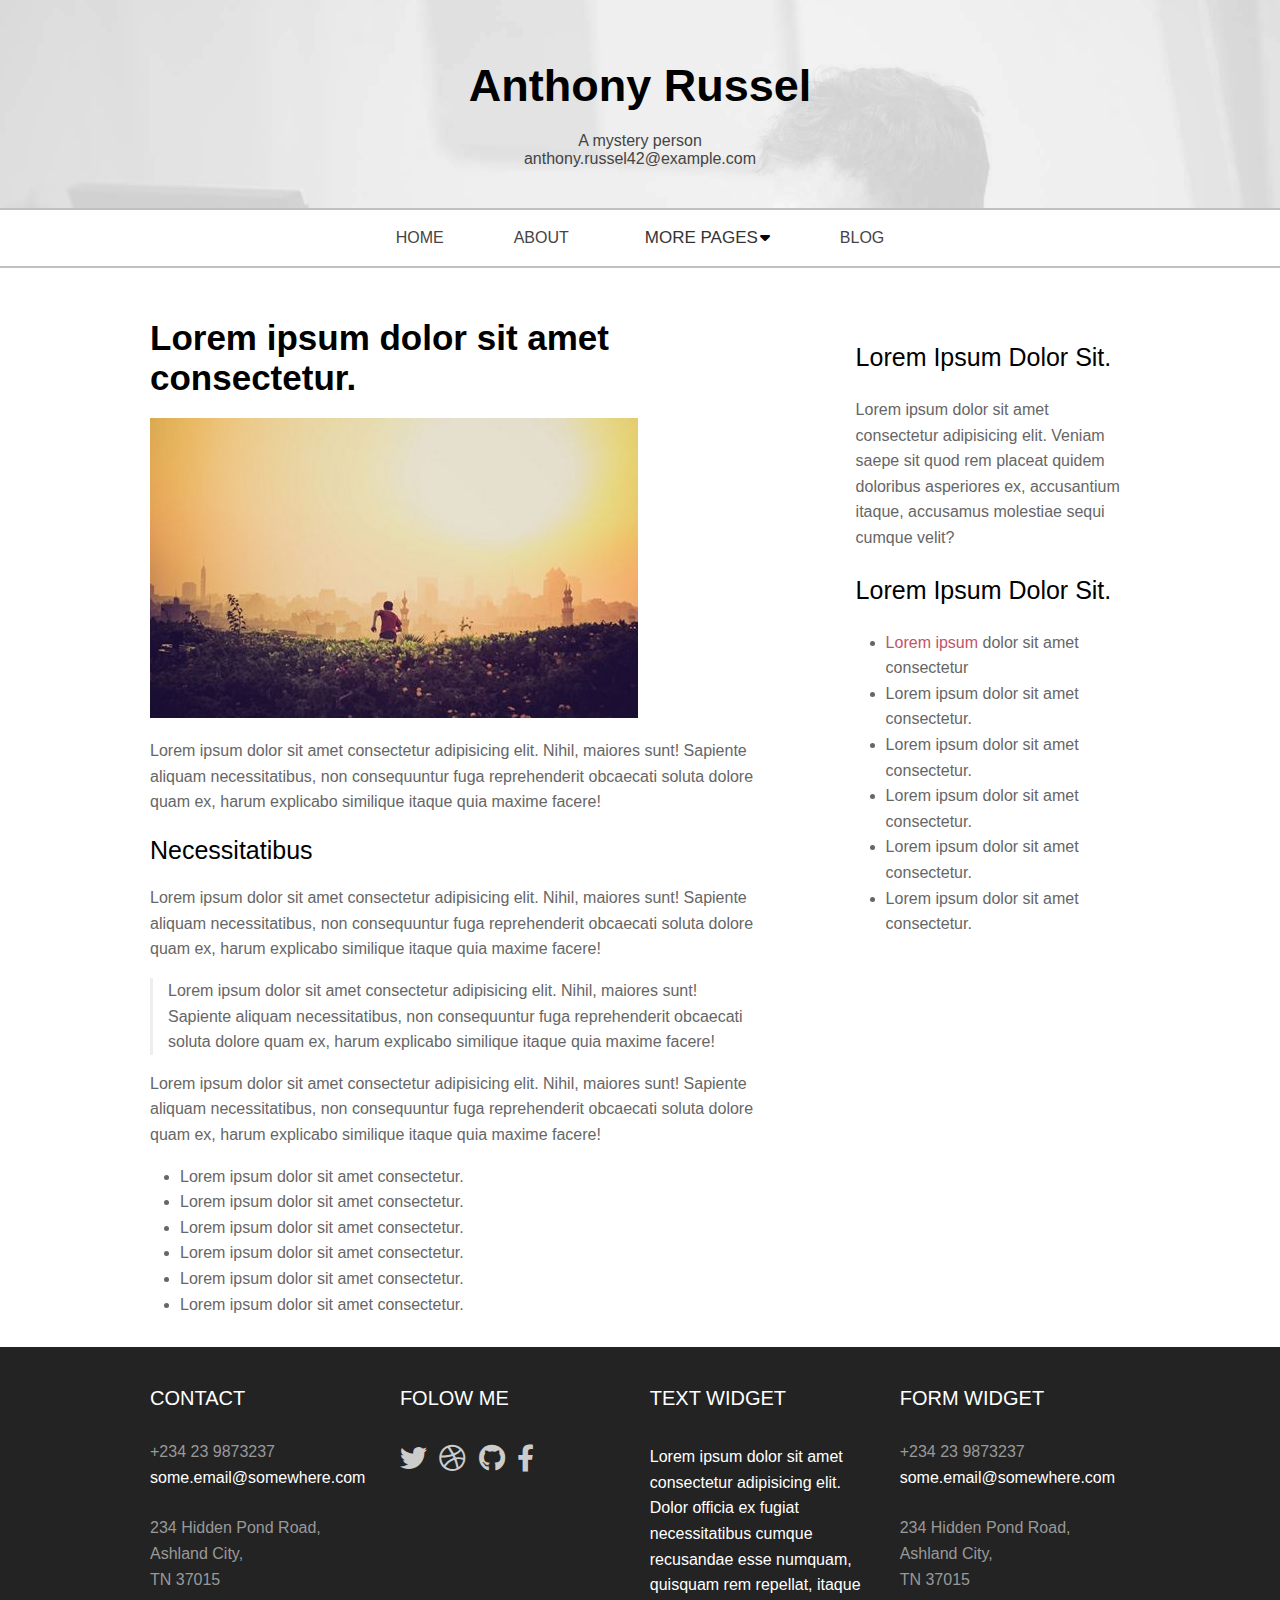
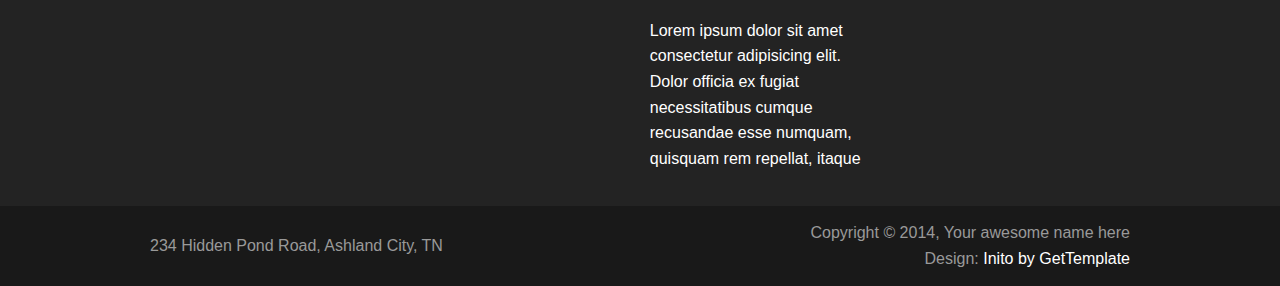
<file: right_sidebar.html>
<!DOCTYPE html>
<html lang="en">
<head>
    <meta charset="UTF-8">
    <meta http-equiv="X-UA-Compatible" content="IE=edge">
    <meta name="viewport" content="width=device-width, initial-scale=1.0">
    <title>Anthony Russel</title>
    <link rel="stylesheet" href="style.css">
    <link rel="stylesheet" href="fontawesome/css/all.min.css">
</head>
<body>
    <div class="main">
        <div class="h__nav h__nav2 a__about l__sidebar r__sidebar">
            <h2 class="h__russel">anthony russel</h2>
            <div class="h__email">
                <div>A mystery person</div>
                <div>anthony.russel42@example.com</div>
            </div>
        </div>
        <div class="h__navlinks">
            <ul class="h__list">
                <li class="h__item"><a href="index.html" class="h__link">home</a></li>
                <li class="h__item"><a href="about.html" class="h__link">about</a></li>
                <li class="h__item"><button class="h__link h__morepages h__morepages-about">more pages</button><i class=" morepages-i-c fa-solid fa-caret-down"></i></li>
                <div class="h__morepages-b h__morepages-b-about">
                    <a href="left_sidebar.html" class="h__left-s h__padding">left sidebar</a>
                    <a href="#" class="h__right-r h__padding">right sidebar</a>
                    <a href="blog_post.html" class="h__blog-p h__padding">blog post</a>
                </div>
                <li class="h__item"><a href="blog.html" class="h__link">blog</a></li>
            </ul>   
            <button class="menu-btn"><i class="fa-solid fa-bars"></i></button>         
        </div>
        <div class="right__sidebar">
            <div class="container">
                <div class="right__s-box">
                    <div class="r__left-section">
                        <h3 class="right-title">
                            Lorem ipsum dolor sit amet consectetur.
                        </h3>
                        <img src="images/s1.jpg" alt="s1" class="r__img">
                        <p class="r-text">
                            Lorem ipsum dolor sit amet consectetur adipisicing elit. Nihil, maiores sunt! Sapiente aliquam necessitatibus, non consequuntur fuga reprehenderit obcaecati soluta dolore quam ex, harum explicabo similique itaque quia maxime facere!
                        </p>
                        <h2 class="r-l-title">
                            necessitatibus
                        </h2>
                        <p class="r-text">
                            Lorem ipsum dolor sit amet consectetur adipisicing elit. Nihil, maiores sunt! Sapiente aliquam necessitatibus, non consequuntur fuga reprehenderit obcaecati soluta dolore quam ex, harum explicabo similique itaque quia maxime facere!
                        </p>
                        <p class="r-border-l-text">
                            Lorem ipsum dolor sit amet consectetur adipisicing elit. Nihil, maiores sunt! Sapiente aliquam necessitatibus, non consequuntur fuga reprehenderit obcaecati soluta dolore quam ex, harum explicabo similique itaque quia maxime facere!
                        </p>
                        <p class="r-text">
                            Lorem ipsum dolor sit amet consectetur adipisicing elit. Nihil, maiores sunt! Sapiente aliquam necessitatibus, non consequuntur fuga reprehenderit obcaecati soluta dolore quam ex, harum explicabo similique itaque quia maxime facere!
                        </p>
                        <ul class="r__l-list">
                            <li class="l__l-item">
                                Lorem ipsum dolor sit amet consectetur.
                            </li>
                            <li class="r__l-item">
                                Lorem ipsum dolor sit amet consectetur.
                            </li>
                            <li class="r__l-item">
                                Lorem ipsum dolor sit amet consectetur.
                            </li>
                            <li class="r__l-item">
                                Lorem ipsum dolor sit amet consectetur.
                            </li>
                            <li class="r__l-item">
                                Lorem ipsum dolor sit amet consectetur.
                            </li>
                            <li class="r__l-item">
                                Lorem ipsum dolor sit amet consectetur.
                            </li>
                        </ul>
                    </div>
                    <div class="r__right-section">
                        <h3 class="r__r-title">
                            Lorem ipsum dolor sit.
                        </h3>
                        <p class="r__r-text">
                            Lorem ipsum dolor sit amet consectetur adipisicing elit. Veniam saepe sit quod rem placeat quidem doloribus asperiores ex, accusantium itaque, accusamus molestiae sequi cumque velit?
                        </p>
                        <h3 class="r__r-title">
                            Lorem ipsum dolor sit.
                        </h3>
                        <ul class="r__r-list">
                            <li class="r__r-item">
                                <span class="r__r-item-color">
                                    Lorem ipsum
                                </span> dolor sit amet consectetur
                            </li>
                            <li class="r__r-item">
                                Lorem ipsum dolor sit amet consectetur.
                            </li>
                            <li class="r__r-item">
                                Lorem ipsum dolor sit amet consectetur.
                            </li>
                            <li class="r__r-item">
                                Lorem ipsum dolor sit amet consectetur.
                            </li>
                            <li class="r__r-item">
                                Lorem ipsum dolor sit amet consectetur.
                            </li>
                            <li class="r__r-item">
                                Lorem ipsum dolor sit amet consectetur.
                            </li>
                        </ul>
                    </div>
                </div>
            </div>
        </div>
        <div class="h__footer">
            <div class="container">
                <div class="h__footer-boxes">
                    <div class="h__footer-contact h__fr-box">
                        <p class="h__f-contact-title">
                            contact
                        </p>
                        <div class="h__f-nm">
                            <p class="h__f-num">+234 23 9873237</p>
                            <p class="h__f-email">some.email@somewhere.com</p>
                        </div>
                        <div class="h__f-address">
                            <p class="h__f-as">234 Hidden pond road, ashland city,</p>
                            <p>TN 37015</p>
                        </div>
                    </div>
                    <div class="h__footer-follow h__fr-box">
                        <p class="h__f-follow-title">
                            folow me
                        </p>
                        <div class="h__f-icons">
                            <span class="h__f-icon">
                                <i class="fa-brands fa-twitter"></i>
                            </span>
                            <span class="h__f-icon">
                                <i class="fa-brands fa-dribbble"></i>
                            </span>
                            <span class="h__f-icon">
                                <i class="fa-brands fa-github"></i>
                            </span>
                            <span class="h__f-icon">
                                <i class="fa-brands fa-facebook-f"></i>
                            </span>
                        </div>
                    </div>
                    <div class="h__footer-twidget h__fr-box">
                        <p class="h__f-twidget-title">
                            text widget
                        </p>
                        <p class="h__f-tlorem1">
                            Lorem ipsum dolor sit amet consectetur adipisicing elit. Dolor officia ex fugiat necessitatibus cumque recusandae esse numquam, quisquam rem repellat, itaque 
                        </p>
                        <p class="h__f-tlorem2">
                            Lorem ipsum dolor sit amet consectetur adipisicing elit. Dolor officia ex fugiat necessitatibus cumque recusandae esse numquam, quisquam rem repellat, itaque 
                        </p>
                    </div>
                    <div class="h__footer-fwidget h__fr-box">
                        <p class="h__f-contact-title">
                            form widget
                        </p>
                        <div class="h__f-nm">
                            <p class="h__f-num">+234 23 9873237</p>
                            <p class="h__f-email">some.email@somewhere.com</p>
                        </div>
                        <div class="h__f-address">
                            <p class="h__f-as">234 Hidden pond road, ashland city,</p>
                            <p>TN 37015</p>
                        </div>
                    </div>
                </div>
            </div>
        </div>
        <div class="h__footer-bottom">
            <div class="container">
                <div class="h__f-copyright">
                    <div class="h__f-copyright-text">
                        234 Hidden Pond Road, Ashland City, TN
                    </div>
                    <div class="h__f-copyright-c">
                        <p>Copyright &copy; 2014, Your awesome name here</p>
                        <p>Design: <span class="h__f-ccolor">Inito by GetTemplate</span></p>  
                    </div>
                </div>
            </div>
        </div>
        <div class="morepages-btn-close"></div>
    </div>


    <script src="main.js"></script>
</body>
</html>
</file>
<file: style.css>
body {
    margin: 0;
    font-family: sans-serif;
}
* {
     /*outline: 3px solid #BD1550; */
}
html {
    box-sizing: border-box;
    scroll-behavior: smooth;
}
*,
*::before,
*::after {
    box-sizing: inherit;
}
img {
    max-width: 100%;
    height: auto;
}
span {
    display: inline-block;
}
a {
    display: inline-block;
    text-decoration: none;
}
p {
    line-height: 1.6;
}
ul {
    margin: 0;
    padding: 0;
    list-style-type: none;
}
.container {
    padding: 0 150px;
}


/* HOME PAGE */
.h__nav {
    /* width: 100%; */
    background-image: url("images/bg_head.jpg");
    background-position: 100% 0%;
    background-repeat: no-repeat;
    background-size: cover;
    text-align: center;
    padding: 120px 0 50px 0;
    transition: 0.6s all linear;
}
.h__navscroll {
    background-image: url("images/bg_head.jpg");
    background-position: 100% 27%;
    background-repeat: no-repeat;
    background-size: cover;
    text-align: center;
    padding: 120px 0 50px 0;
    transition: 0.6s all linear;
}
.h__guy {
    width: 140px;
    height: 140px;
    border-radius: 50%;
    border: 7px solid #E5E5E5;
}
.h__russel {
    font-size: 45px;
    text-transform: capitalize;
    margin: 10px 0;
}
.h__email {
    padding: 0;
    margin: 20px;
    /* border: 3px solid red; */
    color: #444;
}
.h__navlinks {
    padding: 18px 0;
    border-top: 2px solid silver;
    border-bottom: 2px solid silver;
    display: flex;
    justify-content: center;
    position: relative;
    height: 60px;
}
.h__navlinks2 {
    padding: 18px 0;
    border-top: 2px solid silver;
    border-bottom: 2px solid silver;
    position: fixed;
    left: 0;
    top: 0;
    /* margin-bottom: 10px; */
    background-color: rgba(255, 253, 253, 0.877);
    width: 100%;
    z-index: 3;
}

.h__list {
    display: flex;
    justify-content: center;
    align-items: center;

}
/* menu */
.menu-btn {
    width: 45px;
    height:30px;
    background-color: white;
    border-radius: 5px;
    border: 1.8px solid #444;
    cursor: pointer;
    padding: 0;
    display: none;
    font-size: 18px;
}
.h__item {
    margin-left: 70px;
}
.h__item:first-of-type {
    margin-left: 0;
}
.h__link {
    color: #444;
    text-transform: uppercase;
}
.h__morepages {
    /*position: relative;*/
    cursor: pointer;
    border: none;
    background-color: transparent;
    font-size: 17px;
    z-index: 1;
    padding-right: 2px;
    color: #333;
    outline: none;
}
.morepages-icon-color {
    color: #BD1550;
}
.h__morepages:focus {
    border: none;
}
.h__morepages-b {
    position: absolute;
    left: 50%;
    top: 65%;
    width: 170px;
    box-shadow: 0 0 3px 1px silver;
    /* padding: 20px; */
    text-transform: uppercase;
    transform: translateX(-15%);
    z-index: 2;
    border: none;
    background-color: rgba(255, 253, 253, 0.877);
    display: none;
}
.h__morepages-show {
    display: block;
    position: absolute;
}
.modal {
    position: fixed;
    left: 0;
    right: 0;
    top: 0;
    bottom: 0;
    background-color: rgba(0, 0, 0, 0.001);
}
.h__padding {
    padding: 10px 0;
    text-align: left;
    margin-left: 25px;
    cursor: pointer;
    color: #444;
}


/* SERVICES */

.h__services {
    margin-top: 30px;
}
.h__services-text-t1,
.h__services-text-t2 {
    text-align: center;
    /* border: 3px solid lime; */
    padding: 0;
    margin: 0;
    line-height: 1.6;
    color: #999999;
}
.h__services-text {
    text-align: center;
    /* border: 3px solid red; */
    padding: 20px 0;
}
.h__st-link {
    position: relative;
    margin: 0;
    color: #C15467;
}
.h__st-link::before {
    content: "";
    position: absolute;
    width: 100%;
    height: 2px;
    left: 0;
    top: 90%;
    background-color: #C15467;
    transform: scale(0);
    transition: 0.2s all linear;
}
.h__st-link:hover::before {
    transform: scale(1);
}
.h__services-s {
    text-transform: uppercase;
    font-size: 32px;
    text-align: center;
    padding: 0 45px;
}
.h__services-lines {
    display: flex;
    align-items: center;
    justify-content: center;
    margin-top: 20px;
}
.h__services-left-line,
.h__services-right-line {
    width: 100%;
    height: 6px;
    border-top: 2px solid #CCCCCC;
    border-bottom: 1px solid #CCCCCC;
}
.h__services-boxes {
    display: flex;
    flex-wrap: wrap;
    justify-content: space-between;
    align-items: center;
    margin-top: 10px;
}
.h__services-box {
    width: 23%;
}
.h__services-box-name {
    font-size: 25px;
    text-transform: uppercase;
    text-align: center;
    color: #3A3333;
}
.h__services-box-link {
    color: #444;
    text-transform: uppercase;
    border: 1.2px solid #444;
    padding: 10px 20px;
    font-size: 14px;
}
.h__services-box-link:hover {
    color: #C15467;
    border: 1.2px solid #C15467;
}
.h__services-box-link-div {
    text-align: center;
}


/* RECENT WORKS */
.h__recent-works {
    margin-top: 70px;
}
.h__recent-lines {
    display: flex;
    align-items: center;
    margin-top: 20px;
}
.h__recent-left-line,
.h__recent-right-line {
    width: 100%;
    height: 6px;
    border-top: 2px solid #CCCCCC;
    border-bottom: 1px solid #CCCCCC;
}
.h__recent-w {
    text-transform: uppercase;
    font-size: 32px;
    padding: 0 50px;
    flex-shrink: 0;
}
.h__recent-boxes {
    margin-top: 35px;
    display: flex;
    justify-content: space-between;
    align-items: center;
    flex-wrap: wrap;
}
.h__recent-box {
    width: 31%;
    margin-bottom: 30px;
    position: relative;
}
.h__recent-text {
    margin: 5px;
    text-transform: uppercase;
    text-align: center;
}

.h__recent-links {
    text-align: center;
}
.h__recent-link {
    color: #C15467;
}
.h__recent-img {
    margin-bottom: 10px;
    height: 211px;
    width: 400px;
    z-index: 1;
}
.h__recent-img-hover {
    position: absolute;
    left: 0;
    top: 0;
    width: 100%;
    height: 211px;
    background-image: linear-gradient(rgba(255, 255, 255, 0.7), rgba(255, 255, 255, 0.7)), url("images/s1.jpg");
    background-position: center;
    background-size: cover;
    background-repeat: no-repeat;
    z-index: 2;
    display: none;
}
.h__recent-img-link-hover {
    position: absolute;
    bottom: 13%;
    right: 0;
}
.h__see-details {
    padding: 8px 25px;
    background-color: #BD1550;
    text-transform: uppercase;
    color: white;
    font-size: 15px;
}
.h__see-details:hover {
    background-color: #C15467;
}
.h__sd-icon {
    font-size: 13px;
    margin-left: 5px;
    /* width: 25px; */
}
.h__recent-box:hover .h__recent-img-hover {
    display: block;
}
.h__recent-text:hover .h__recent-img-hover {
    display: block;
}
.h__clients {
    margin-top: 40px;
}
.h__clients-box {
    display: flex;
    align-items: center;
    justify-content: space-between;
    flex-wrap: wrap;
    border: 8px double silver;
    padding: 20px 40px;
}
.h__clients-text {
    width: 60%;
    font-size: 17px;
}
.h__clients-btn {
    background-color: #BD1550;
    padding: 15px 45px;
    color: white;
    font-size: 18px;
    text-transform: uppercase;
}
.h__clients-btn:hover {
    background-color: #C15467;
}

/* CLIENTS BO'LIMI */
.h__clients2 {
    margin-top: 50px;
}
.h__clients2-lines {
    display: flex;
    align-items: center;
    margin-top: 20px;
}
.h__clients2-left-line,
.h__clients2-right-line {
    width: 100%;
    height: 6px;
    border-top: 2px solid #CCCCCC;
    border-bottom: 1px solid #CCCCCC;
}
.h__clients-c {
    text-transform: uppercase;
    font-size: 35px;
    padding: 0 50px;
    flex-shrink: 0;
}
.h__clients2-img {
    margin: 30px 0;
    width: 100%;
}

/* footer */
.h__footer {
    background-color: #232323;
    padding: 35px 0;
}
.h__footer-boxes {
    display: flex;
    justify-content: space-between;
    /* align-items: center; */
    flex-wrap: wrap;
}
.h__fr-box {
    color: white;
    width: 23.5%;
}
.h__fr-box p {
    margin: 0;
}
.h__f-contact-title,
.h__f-follow-title,
.h__f-twidget-title {
    margin-bottom: 30px;
    font-size: 20px;
    text-transform: uppercase;
}
.h__f-nm {
    margin: 25px 0;
}
.h__f-num,
.h__f-address {
    color: #999999;
}
.h__f-address {
    text-transform: capitalize;
}
.h__f-icon {
    font-size: 27px;
    margin-right: 8px;
    margin-top: 30px;
    color: #CCCCCC;
}
.h__f-icon:hover {
    color: white;
}

.h__f-tlorem1 {
    padding-top: 30px;
    padding-bottom: 20px;
}
.h__footer-bottom {
    background-color: #191919;
}
.h__f-copyright {
    display: flex;
    justify-content: space-between;
    align-items: center;
    padding: 14px 0;
}
.h__f-copyright-text {
    color: #999999;
}
.h__f-copyright-c p {
    margin: 0;
    text-align: right;
    color: #999999;
}
.h__f-ccolor {
    color: white;
}


/* ABOUT */
.a__about {
    padding: 50px 0 20px 0;
}

.a__section {
    margin-top: 40px;
}
.a__section-box {
    display: flex;
    justify-content: space-between;
    flex-wrap: wrap;
}
.a__links {
    width: 35%;
    display: flex;
    flex-direction: column;
    text-align: right;
}
.a__link:hover {
    color: #bd1550cc;
}
.a__right-section {
    width: 60%;
}
.a__link {
    color: #BD1550;
    margin-bottom: 15px;
    font-size: 20px;
}
.a__link:last-of-type {
    margin-bottom: 0;
}
.a__text {
    margin: 0;
    line-height: 1.6;
    color: #666666;
    padding-bottom: 20px;
}
.a__right-section-img {
    margin: 25px 0;
}
.a__section-title {
    margin: 0;
    font-size: 25px;
    text-transform: capitalize;
}
.h__morepages-about {
    cursor: pointer;
    z-index: 1;
}
.h__morepages-b-about {
    position: absolute;
    left: 50%;
    top: 65%;
    width: 170px;
    box-shadow: 0 0 3px 1px silver;
    text-transform: uppercase;
    transform: translateX(-15%);
    z-index: 3;
    border: none;
    background-color: rgba(255, 253, 253, 0.877);
    display: none;
}
.h__morepages-show-about {
    display: block;
    position: absolute;
    left: 50%;
    transform: translate(-15%, 15%);
}

/* BLOG */
.b__blog {
    padding: 30px 0 30px 0;
}
.b__guy {
    width: 90px;
    height: 90px;
    border-radius: 50%;
    border: 7px solid #E5E5E5;
}
.b__russel {
    margin: 0;
    font-size: 32px;
}
.b__title-bottom {
    margin: 0;
}
.b__all-month {
    padding: 0 200px;
}
.b__title {
    text-transform: uppercase;
    font-size: 32px;
    font-weight: 100;
    text-align: center;
    margin: 0;
    padding-bottom: 20px;
}
.b__month {
    text-align: center;
    margin: 50px 0 20px 0;
    color: #999999;
    text-transform: capitalize;
}
.b__text {
    color: #666666;
    margin: 0;
}
.b__june-img {
    margin-bottom: 20px;
}
.b__continue {
    text-align: right;
    margin: 0;
    font-weight: 600;
}
.b__number-links {
    text-align: center;
    margin: 40px 0;
}
.b__num-link {
    color: #838690;
    margin: 0 10px;
    font-weight: 600;
}
.b__num-link:hover {
    color: black;
}


/* LEFT sidebar */
.l__section-box {
    display: flex;
    justify-content: space-between;
    flex-wrap: wrap;
    margin: 50px 0;
}
.l__left-section {
    width: 28%;
}
.l__right-section {
    width: 62%;
}
.l__r-border-l-text {
    border-left: 3px solid #EEEEEE;
    padding-left: 15px;
}
.l__s-title {
    margin: 0;
    font-weight: 100;
}
.l__left-s-text {
    margin-bottom: 25px;
    margin-top: 15px;
}
.l__s-img {
    margin-top: 15px;
    margin-bottom: 25px;
}
.l__s-img:last-of-type {
    margin-bottom: 20px;
}
.l__r-title {
    margin: 0;
    font-size: 25px;
    text-transform: capitalize;
    font-weight: 100;
}
.l__right-title {
    font-size: 35px;
    margin: 0;
}
.l__r-text {
    margin: 0;
    padding: 25px 0;
}
.l__r-list,
.r__l-list,
.r__r-list {
    list-style-type: disc;
    margin-left: 30px;
    margin-bottom: 30px;
    line-height: 1.6;
    color: #666666;
}


/* RIGHT SIDEBAR */
.right__s-box {
    display: flex;
    justify-content: space-between;
    flex-wrap: wrap;
    margin-top: 50px;
}
.r__left-section {
    width: 62%;
}
.r__right-section {
    width: 28%;
}
.r__r-item-color {
    color: #C15467;
}
.right-title {
    font-size: 35px;
    margin: 0;
    padding-bottom: 20px;
}
.r-l-title {
    font-weight: 100;
    font-size: 25px;
    text-transform: capitalize;
}
.r__r-title {
    font-size: 25px;
    text-transform: capitalize;
    font-weight: 100;
}
.r-border-l-text {
    border-left: 3px solid #EEEEEE;
    padding-left: 15px;
    color: #666666;
}
.r-text,
.r__r-text {
    color: #666666;
}

/* BLOG POST */
.bp__all-month {
    width: 75%;
    margin: auto;
}
.bp__text {
    color: #666666;
}
.bp__left-border-text {
    border-left: 3px solid silver;
    padding-left: 15px;
    color: #666666;
}
.bp__title {
    font-size: 32px;
    font-weight: 500;
    margin: 0;
}
.bp__three-comments {
    font-size: 28px;
    margin: 0;
    text-transform: capitalize;
    font-weight: 500;
    padding-top: 20px;
}
.bp__leave-comment {
    margin: 0;
    color: #BD1577;
}
.comment-boxes {
    margin-top: 30px;
}
.comment-box {
    display: flex;
    align-items: flex-start;
    justify-content: space-between;
    margin-bottom: 25px;
}
.comment-flex {
    display: flex;
    align-items: center;
    width: 80%;
}
.comment-flex2 {
    display: flex;
    align-items: center;
    margin-left: auto;
}
.comment-img {
    width: 65px;
    height: 65px;
    border: 4px solid #EEEEEE;
    border-radius: 50%;
    margin-right: 15px;
}
.comment-text-names {
    display: flex;
    margin-bottom: 10px;
}
.avatar-name {
    padding-right: 20px;
    font-size: 18px;
    font-weight: 600;
}
.data-name {
    color: #666666;
}
.comment-lorem {
    color: #666666;
}
.comment-reply-btn {
    color: #444;
    top: 2%;
}

.comment-reply-btn:hover {
    color: #BD1577;
}
.comment-reply-btn2 {
    margin-left: 0;
}
.comment-line {
    margin-top: 30px;
    height: 5px;
    border-top: 1.4px solid silver;
    border-bottom: 1.4px solid silver;
}
.comment-bottom-btn {
    display: flex;
    align-items: center;
    justify-content: space-between;
    margin-top: 15px;
    margin-bottom: 45px;
}
.comment-bottom-btn-left,
.comment-bottom-btn-right {
    color: #444;
}
.bp-form {
    width: 100%;
    display: flex;
    flex-direction: column;
    margin-bottom: 50px;
}
.input {
    padding: 6px 10px;
    margin-bottom: 15px;
    border: 1.7px solid silver;
    border-radius: 5px;
    outline: none;
}
.input:focus {
    border: 1.7px solid silver;
    color: #444;
}
.label {
    color: #666666;
    font-weight: 600;
}
.t-area {
    color: #666666;
    font-weight: 600;
}
.textarea {
    border: 1.7px solid silver;
    border-radius: 5px;
    resize: none;
    height: 150px;
    outline: none;
    color: #444;
    padding: 6px 10px;
}
.textarea:focus {
    border: 1.7px solid silver;
}
.bp-form-title {
    font-size: 32px;
    margin: 0;
    padding-bottom: 15px;
}
.bp-form-btn-boxes {
    display: flex;
    align-items: center;
    justify-content: space-between;
    margin-top: 15px;
}
.bp-form-box {
    display: flex;
    align-items: center;
}
.checkbox-div {
    display: flex;
    align-items: center; 
    position: relative;
}
.checkbox-change {
    width: 17px;
    height: 17px;
    border: 1.4px solid #666666;
    border-radius: 5px;
    margin-right: 8px;
    /* background-color: red; */
    position: absolute;
    left: 0;
    top: 0;
    z-index: 1;
    box-shadow: 0.1px 1.5px #666666;
}

.checkbox-icon {
    color: white;
    display: flex;
    align-items: center;
    justify-content: center;
    background-color: dodgerblue;
    width: 17px;
    height: 17px;
    border-radius: 5px;
    position: absolute;
    left: 0;
    top: 0;
    opacity: 0;
}
.checkbox {
    opacity: 0;
    z-index: 2;
}
.checkbox:checked ~ .checkbox-icon {
    opacity: 1;
}
.bp-submit {
    color: #333333;
    border: 2px solid #333333;
    padding: 10px 35px;
    font-size: 17px;
    text-transform: uppercase;
    cursor: pointer;
    background-color: transparent;
}
.bp-submit:hover {
    color: #BD1577;
    border: 2px solid #BD1577;
}

/* MEDIA */
@media(min-width: 1700px){
    .main {
        max-width: 1700px;
        margin: auto;
    }
    .container {
        padding: 0 260px;
    }
    .h__recent-img {
        width: 100%;
        height: 245px;
    }
    .h__recent-img-hover {
        height: 245px;
    }
}
@media(max-width: 1650px){
    .container {
        padding: 0 260px;
    }
}
@media(max-width: 1580px){
    .container {
        padding: 0 230px;
    }
}
@media(max-width: 1500px){
    .container {
        padding: 0 220px;
    }
}
@media(max-width: 1450px){
    .container {
        padding: 0 180px;
    }
}
@media(max-width: 1380px){
    .container {
           padding: 0 160px;
    }
}
@media(max-width: 1350px){
    .container {
        padding: 0 150px;
    }
}
@media(max-width: 1292px){
    .h__services-text-t1 {
        width: 95%;
        text-align: center;
    }
    .h__services-text-t2 {
        width: 85%;
        text-align: center;
    }
    .a__links {
        width: 28%;
        display: flex;
        flex-direction: column;
        text-align: right;
    
    }
    .a__right-section {
        width: 70%;
    }
    .a__right-section-img {
        object-fit: cover;
    }
}
@media(max-width: 1284px){
    .h__recent-img-hover {
        height: 211px;
    }
    .bp__all-month {
        width: 90%;
    }
}
@media(max-width: 1245px){
    .h__services-box {
        width: 30%;
    }
    .l__left-section {
        width: 32%;
    }
    .l__right-section {
        width: 64%;
    }
    .r__left-section {
        width: 60%;
    }
    .r__right-section {
        width: 34%;
    }
}
@media(max-width: 1200px){
    .h__clients-btn {
        padding: 12px 35px;
    }
    .b__all-month {
        padding: 0 150px;
    }
}
@media(max-width: 1180px){
    .h__services-box {
        width: 47%;
    }
    .h__recent-box {
        width: 47%;
    }
    .h__recent-img-hover {
        height: 211px;
    }
    .h__fr-box {
        color: white;
        width: 30%;
    }
    .a__links {
        width: 30%;
        display: flex;
        flex-direction: column;
        text-align: right;
    
    }
    .a__right-section {
        width: 65%;
    }
}
@media(max-width: 1160px){   
    .h__recent-img-hover {
        height: 211px;
    }
    .bp__all-month {
        width: 100%;
    }
}
@media(max-width: 1150px){
    .l__left-section {
        width: 35%;
    }
    .l__right-section {
        width: 60%;
    }
}
@media(max-width: 1120px){  
    .h__recent-img-hover {
        height: 211px;
    }
    .b__all-month {
        padding: 0 100px;
    }
    .r__left-section {
        width: 65%;
    }
    .r__right-section {
        width: 30%;
    }
    .r__r-title {
        text-align: center;
    }
}
@media(max-width: 1076px){   
    .h__clients-text {
        width: 100%;
        text-align: center;
    }
    .h__clients-box {
        display: flex;
        flex-direction: column;
        align-items: center;
    }
    .b__all-month {
        padding: 0 50px;
    }
    .l__section-box {
        flex-direction: column;
        align-items: center;
    }
    .l__left-section {
        width: 100%;
    }
    .l__right-section {
        width: 100%;
    }
    .l__s-title {
        text-align: center;
    }
    .l__s-img {
        width: 100%;
    }
    .l__right-title {
        text-align: center;
    }
    .l__r-title {
        text-align: center;
    }
    .right__s-box {
        flex-direction: column;
        align-items: center;
    }
    .r__right-section {
        width: 100%;
    }
    .r__left-section {
        width: 100%;
    }
    .r__img {
        width: 100%;
    }
    .r__l-list,
    .r__r-list {
        display: flex;
        flex-direction: column;
        align-items: center;
    }
    .comment-flex {
        width: 90%;
    }
}
@media(max-width: 1000px){   
    .h__recent-img-hover {
        height: 211px;
        object-fit: cover;
    }
    .h__fr-box {
        color: white;
        width: 45%;
        margin-bottom: 25px;
    }
    .h__fr-box:nth-of-type(3) {
        margin-bottom: 0;
    }
    .a__links {
        width: 38%;
        display: flex;
        flex-direction: column;
        text-align: right;
    
    }
    .a__right-section {
        width: 60%;
    }
    .b__all-month {
        padding: 0 20px;
    }
}
@media(max-width: 956px){   
    .container {
        padding: 0 130px;        
    }
}
@media(max-width: 948px){   
    .h__recent-img-hover {
        height: 211px;
    }
}
@media(max-width: 920px){   
    .h__recent-img-hover {
        height: 211px;
    }
}
@media(max-width: 912px){   
    .container {
        padding: 0 100px;        
    }
}
@media(max-width: 852px){   
    .container {
        padding: 0 80px;        
    }
}
@media(max-width: 800px){   
    .h__f-copyright {
        flex-direction: column;
        align-items: center;
    }
    .h__f-copyright-text {
        margin-bottom: 12px;
    }
    .h__f-copyright-c p {
        text-align: center;
    }
    .b__all-month {
        padding: 0;
    }
}
@media(max-width: 768px){   
    .container {
        padding: 0 50px;        
    }
    .h__morepages-b {
        transform: translateX(6%);
        width: 150px;
    }
    .h__padding {
        margin-left: 15px;
    }
    .h__morepages-show {
        left: 50%;
        top: 86%;
        transform: translateX(-35px);
    }
    .a__section-box {
        display: flex;
        flex-direction: column;
        align-items: center;
    }
    .a__links {
        text-align: center;
        margin-bottom: 20px;
        width: 100%;
    }
    .a__right-section {
        width: 100%;
        text-align: center;
    }
    .h__item {
        margin-left: 25px;
    }
    .b__text {
        text-align: center;
    }
    .b__blog {
        padding: 15px 0 15px 0;
    }
    .b__title {
        padding-bottom: 10px;
    }
    .b__month {
        margin: 25px 0 10px 0;
    }
    .right-title {
        text-align: center;
    }
    .r-l-title {
        text-align: center;
        margin: 0;
    }
    .r-border-l-text {
        border: none;
        padding-left: 0;
    }
    .l__r-border-l-text {
        border: none;
        padding-left: 0;
    }
    .r__l-list,
    .r__r-list {
        margin: 0;
    }
    .r__r-list {
        margin-bottom: 15px;
    }
    .r__r-text {
        margin: 0;
        text-align: center;
    }
    .r-text {
        text-align: center;
    }
    .r__r-title {
        margin: 10px;
    }
    .bp__left-border-text {
        border: none;
        padding-left: 0;
    }
    .bp__text {
        text-align: center;
    }
    .bp-form {
        margin-bottom: 20px
    }
    .bp-form-title {
        padding-bottom: 10px;
    }
    .bp__title {
        text-align: center;
    }
    .comment-bottom-btn {
        margin-bottom: 25px;
    }
    /* MENU */
    .h__list {
        display: none;
        margin: auto;
    }
    .menu-btn {
        /*margin-left: auto;*/
        /*margin-right: 20px;*/
        display: block;
        position: absolute;
        display: flex;
        align-items: center;
        justify-content: center;
        left: 92%;
        top: 24%;
    }

    .menu-btn-close {
        /*margin-left: auto;*/
        /*margin-right: 20px;*/
        display: block;
        
    }
    .h__list-show {
        display: flex;
        width: 100%;
        justify-content: center;
        align-items: center;
        animation: show 0.3s linear;
    }
    @keyframes show {
        0%{
           transform: translateY(-100%); 
        }
        100%{
            transform: translateY(0);
        }
    }
    .h__list-hide {
        /*transform: translateY();*/
        animation: hide 0.3s linear;
    }
    @keyframes hide {
        0%{
           transform: translateY(0); 
        }
        100%{
            transform: translateY(-100%);
        }
    }
}
@media(max-width: 640px){
    .h__services-box {
        width: 100%;
        text-align: center;
    }
    .h__recent-box {
        width: 100%;
        text-align: center;
    }
    .h__recent-img {
        width: 100%;
        height: 245px;
    }
    .h__recent-img-hover {
        height: 245px;
    }
    .h__clients {
        margin-top: 25px;
    }
    .h__services-text-t1 {
        width: 100%;
        text-align: center;
    }
    .h__services-text-t2 {
        width: 100%;
        text-align: center;
    }
    .l__left-section {
        text-align: center;
    }
    .l__r-list {
        display: flex;
        flex-direction: column;
        align-items: center;
    }
    .l__r-text {
        text-align: center;
        padding-top: 7px;
        margin: 0;
    } 
    .l__section-box {
        margin: 15px 0;
    }
    .l__r-border-l-text {
        text-align: center;
    }
    .comment-flex2 {
        width: 100%;
    }
    .bp__three-comments,
    .bp__leave-comment {
        text-align: center;
    }
    .bp__three-comments {
        padding-top: 0;
    }
    .comment-boxes {
        margin-top: 10px;
    }
    .bp-form-title {
        text-align: center;
    }
    .menu-btn {
        left: 90%;
    }
}
@media(max-width: 560px){
    .container {
        padding: 0 25px;
    }
    .h__fr-box {
        color: white;
        width: 100%;
        display: flex;
        flex-direction: column;
        align-items: center;
    }
    .h__fr-box:last-of-type{
        margin-bottom: 0;
    }
    .h__f-tlorem1,
    .h__f-tlorem2 {
        width: 70%;
        text-align: center;
        margin: 0;
        padding: 5px 0;
    }
    .h__f-icon {
        margin-top: 10px;
    }
    .h__f-contact-title,
    .h__f-follow-title,
    .h__f-twidget-title {
        margin-top: 15px;
    }
    .h__footer-follow {
        margin-bottom: 20px;
    }
    .h__f-nm {
        margin: 10px 0;
    }
    .h__f-contact-title {
        padding-top: 20px;
    }
    .h__recent-w {
        padding: 0 10px;
    }
    .h__services-s {
        padding: 0 10px;
    }
    .menu-btn {
        left: 88%;
        top: 24%;
        width: 40px;
        height: 25px;
        font-size: 15px;
    }
    .h__navlinks {
        height: 50px;
        padding: 0;
    }
}
@media(max-width: 500px){
    .comment-flex {
        flex-direction: column;
    }
    .comment-text-names {
        flex-direction: column;
        align-items: center;
    }
    .comment-lorem {
        text-align: center;
    }
    .comment-reply-btn {
        margin-top: 76px;
        margin-left: 0;
    }
    .bp-form-btn-boxes {
        flex-direction: column;
    }
    .bp-form-box {
        margin-bottom: 10px;
    }
    .h__list {
        width: 80%;
        font-size: 14px;
    }
    .h__morepages {
        font-size: 14px;
    }
    .h__item {
        margin-left: 15px;
    }
    .h__morepages-b {
        width: 120px;
    }
    .h__padding {
        margin-left: 10px;
        font-size: 13px;
    }
    .h__morepages-show {
        left: 50%;
        transform: translateX(-20%);
    }
}
@media(max-width: 450px){
    .h__list {
        width: 100%;
        padding-right: 15px;
    }
    .h__recent-img {
        width: 100%;
        height: 215px;
    }
    .h__recent-img-hover {
        height: 215px;
    }
    .h__item {
        margin-left: 10px;
    }

    .h__morepages-b {
        width: 120px;
    }
    .h__padding {
    
        font-size: 13px;
    }
    .h__morepages-show {
        left: 50%;
        transform: translateX(-28%);
    }
}
@media(max-width: 430px){
    .h__clients-btn {
        width: 100%;
        font-size: 17px;
        padding: 13px 25px;
        text-align: center;
    }
}
@media(max-width: 380px){
    .menu-btn {
        left: 87.4%;
        top: 24%;
        width: 40px;
        height: 25px;
        font-size: 15px;
    }
}
</file>
